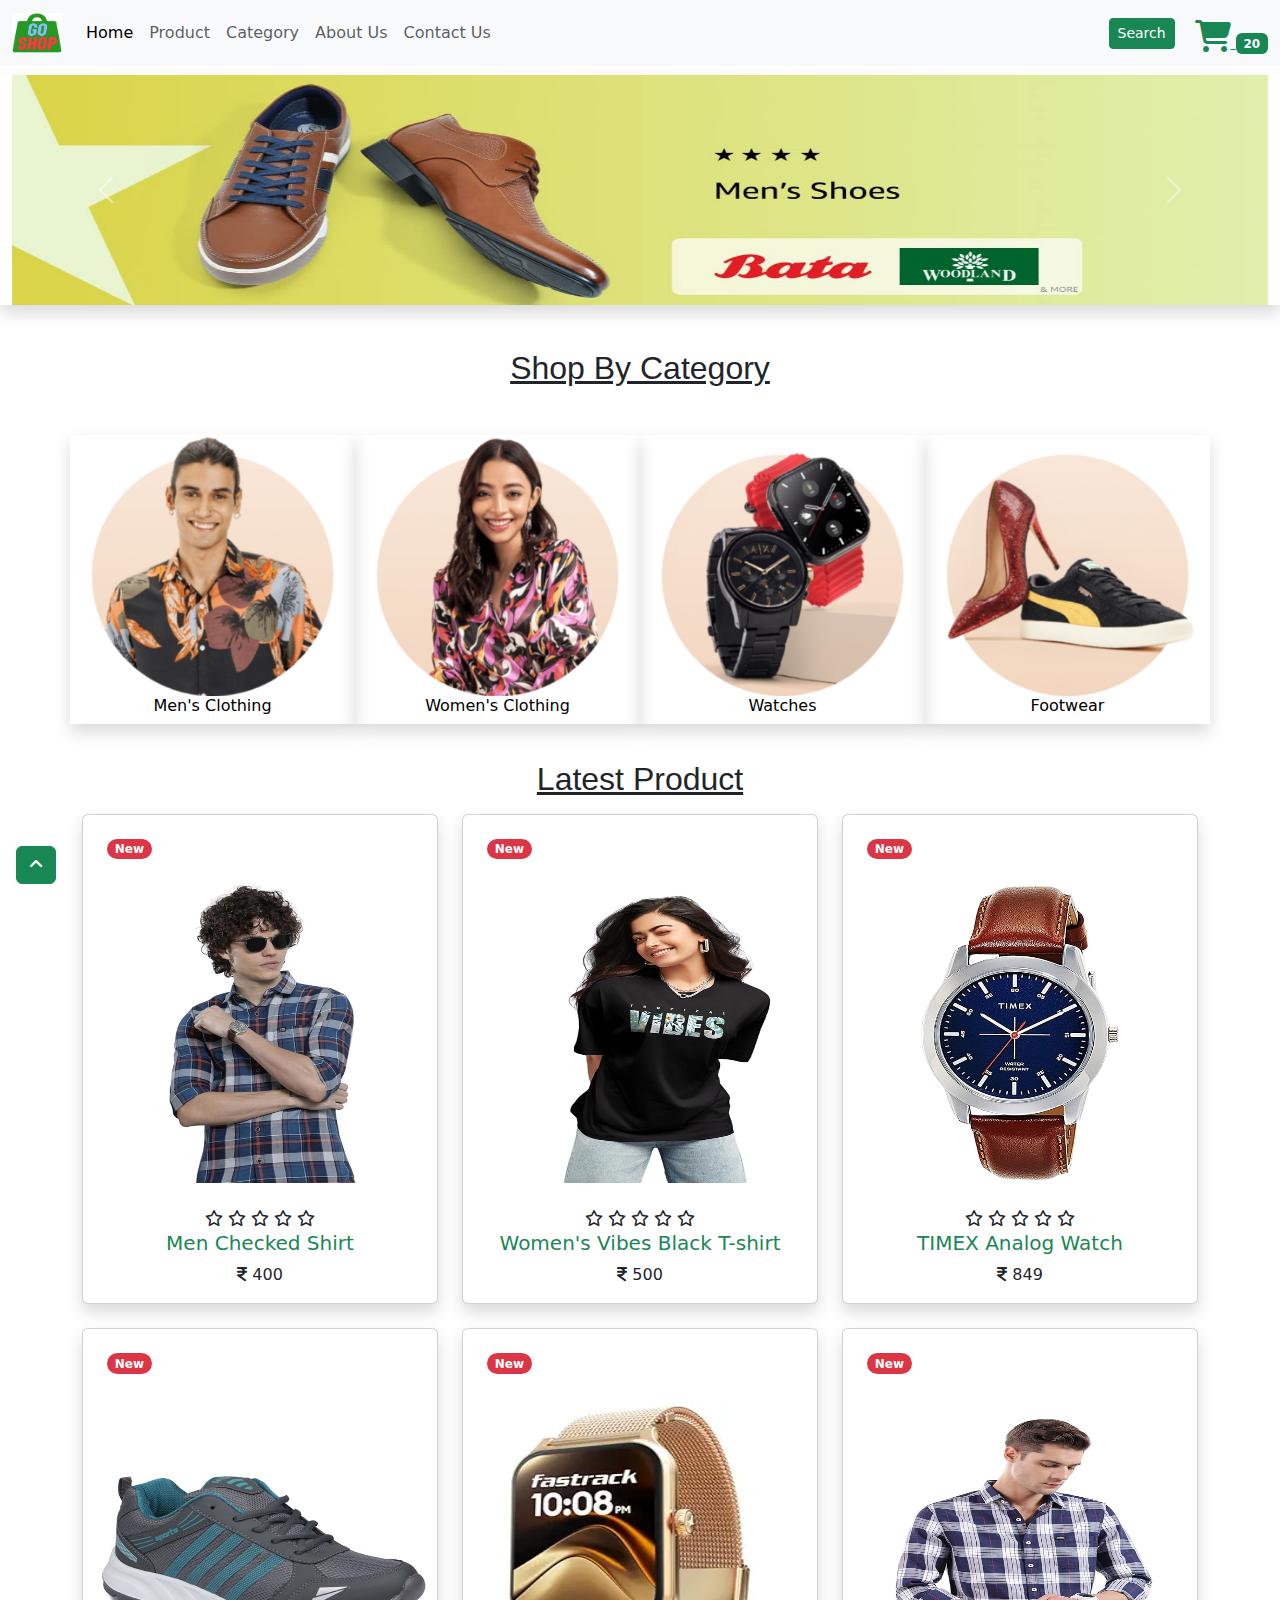
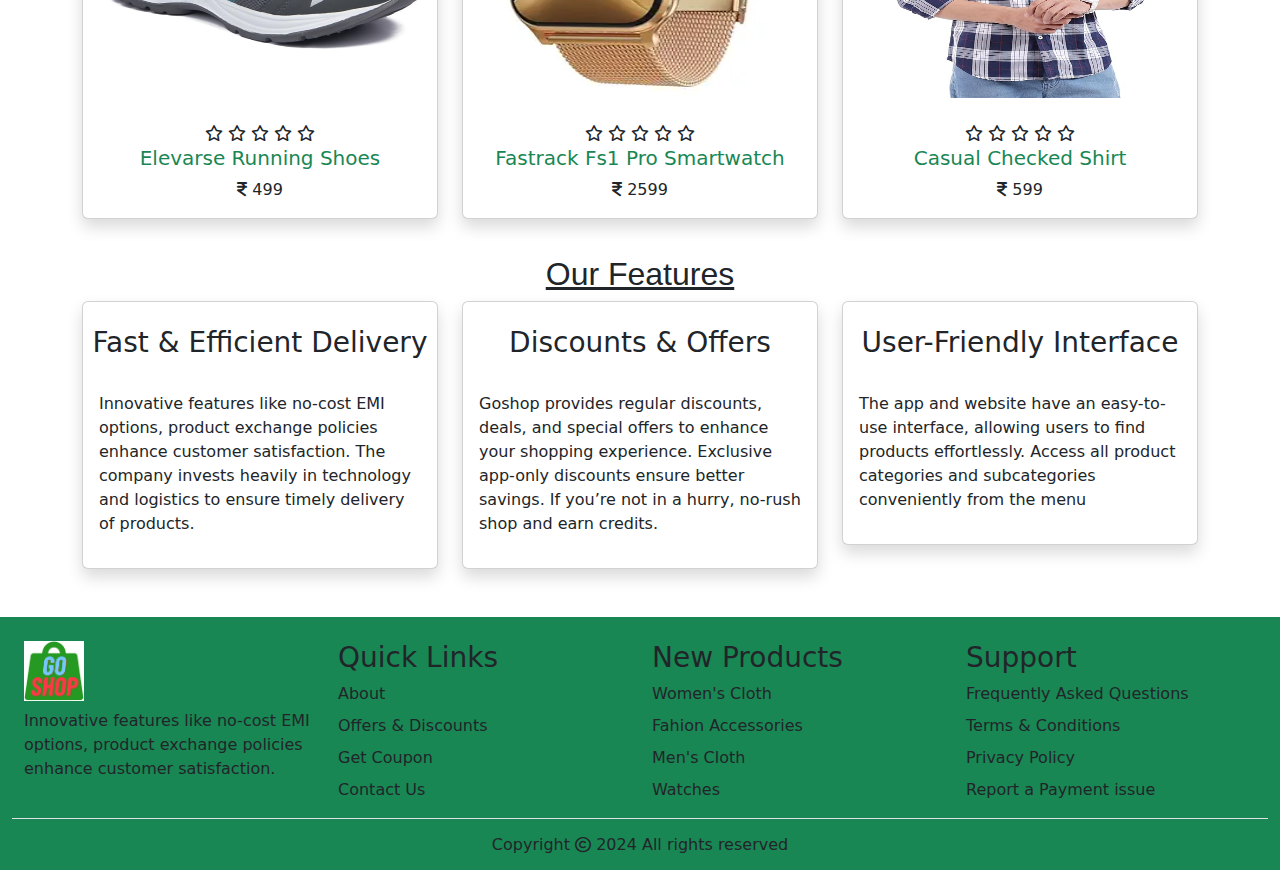
<file: index.html>
<!doctype html>
<html lang="en">

<head>
    <!-- Required meta tags -->
    <meta charset="utf-8">
    <meta name="viewport" content="width=device-width, initial-scale=1" , shrink-to-fit="no">

    <!-- font awsome cdn -->

    <link rel="stylesheet" href="https://cdnjs.cloudflare.com/ajax/libs/font-awesome/6.5.2/css/all.min.css">

    <!-- Bootstrap CSS -->
    <link href="https://cdn.jsdelivr.net/npm/bootstrap@5.3.3/dist/css/bootstrap.min.css" rel="stylesheet" integrity="sha384-QWTKZyjpPEjISv5WaRU9OFeRpok6YctnYmDr5pNlyT2bRjXh0JMhjY6hW+ALEwIH" crossorigin="anonymous">
    <link rel="stylesheet" href="style.css">
    <title>Go Shop</title>
</head>

<body>

    <!-- ------------ nav bar ------------------- -->

    <div class="fixed-top">
        <nav class="navbar navbar-expand-lg navbar-expand-lg navbar-light bg-light container-fluid" id="nav-con">
            <div class="container-fluid ">
                <a class="navbar-brand" href="./index.html"> <img src="image/logo.png" alt="GO Shope" height="40px" width="50px"></a>
                <button class="navbar-toggler bg-outline-success nav-link " type="button" data-bs-toggle="collapse" data-bs-target="#navbarSupportedContent" aria-controls="navbarSupportedContent" aria-expanded="false" aria-label="Toggle navigation">
                        <span class="navbar-toggler-icon"></span>
                    </button>
                <div class="collapse navbar-collapse" id="navbarSupportedContent">
                    <ul class="navbar-nav me-auto mb-2 mb-lg-0">
                        <li class="nav-item">
                            <a class="nav-link active" aria-current="page" href="#">Home</a>
                        </li>
                        <li class="nav-item">
                            <a class="nav-link" href="product.html">Product</a>
                        </li>
                        <li class="nav-item">
                            <a class="nav-link" href="category.html">Category</a>
                        </li>
                        <li class="nav-item">
                            <a class="nav-link" href="about-us.html">About Us</a>
                        </li>
                        <li class="nav-item">
                            <a class="nav-link" href="contact-us.html">Contact Us</a>
                        </li>
                    </ul>
                    <div class="search" id="search">
                        <a href="search.html" class="btn btn-sm btn-success">Search</a>
                    </div>

                    <div class="cart pt-2">
                        <a href="cart.html" id="color">
                            <i class="fa-solid fa-cart-shopping fa-2x"></i>

                            <span class="badge text-bg-success">20</span>
                        </a>

                    </div>

                </div>
            </div>
        </nav>
    </div>

    <!-- --------------- slider ---------------- -->

    <section class="header-carousel container-fluid shadow " id="header-below">

        <div id="carouselExample" class="carousel slide">
            <div class="carousel-inner">
                <div class="carousel-item active" style="height: 230px;">
                    <img src="image/slide1.jpg" class="d-block w-100 h-100 img-fluid " id="banner-img" alt="banner-1">
                </div>
                <div class="carousel-item" style="height: 230px;">
                    <img src="image/slide2.jpg" class="d-block w-100 h-100 img-fluid" alt="banner-2">
                </div>
                <div class="carousel-item" style="height: 230px;">
                    <img src="image/slide3.png" class="d-block w-100 h-100 img-fluid" alt="banner-3">
                </div>
                <div class="carousel-item" style="height: 230px;">
                    <img src="image/slide4.jpg" class="d-block w-100 h-100 img-fluid" alt="banner-4">
                </div>
                <div class="carousel-item" style="height: 230px;">
                    <img src="image/slide5.jpg" class="d-block w-100 h-100 img-fluid" alt="banner-5">
                </div>
            </div>
            <button class="carousel-control-prev" type="button" data-bs-target="#carouselExample" data-bs-slide="prev">
                <span class="carousel-control-prev-icon" aria-hidden="true"></span>
                <span class="visually-hidden">Previous</span>
            </button>
            <button class="carousel-control-next" type="button" data-bs-target="#carouselExample" data-bs-slide="next">
                <span class="carousel-control-next-icon" aria-hidden="true"></span>
                <span class="visually-hidden">Next</span>
            </button>
        </div>

    </section>

    <!-- -------------------- shop by category ------------------- -->

    <div class=" mt-4 container-fluid" id="shop-by-category">
        <div class="section-title text-center mb-5">
            <h2 id="title">Shop By Category</h2>
        </div>
        <div class="container text-center">
            <div class="row">
                <div class="col shadow ">
                    <a href="category.html" id="image-shop-category"> <img src="image/mens-clothing category.png" alt="mens-clothing" class="img-fluid">
                        <h6>Men's Clothing</h6>
                    </a>
                </div>
                <div class="col shadow">
                    <a href="category.html" id="image-shop-category"> <img src="image/womens-clothing category.png" alt="womens-clothing" class="img-fluid">
                        <h6>Women's Clothing</h6>
                    </a>
                </div>
                <div class="col shadow">
                    <a href="category.html" id="image-shop-category"> <img src="image/watches category.png" alt="watches" class="img-fluid">
                        <h6>Watches</h6>
                    </a>
                </div>
                <div class="col shadow">
                    <a href="category.html" id="image-shop-category"> <img src="image/footwear category.png" alt="footwear" class="img-fluid">
                        <h6>Footwear</h6>
                    </a>
                </div>
            </div>
        </div>
    </div>

    <!-- -------------- Latest products --------------------- -->

    <div class="container mt-2" id="latest-product">

        <div class="section-title text-center m-3">
            <h2 id="title">Latest Product</h2>
        </div>

        <div class="row row-cols-1 row-cols-sm-3 g-4">
            <div class="col">
                <div class="card shadow">
                    <div>
                        <span class="badge rounded-pill text-bg-danger m-4">New</span>

                    </div>
                    <div class="h-100">

                        <a href="product.html"> <img src="image/mens-1.jpg" class="card-img-top img-fluid" alt="mens" id="latestproduct"> </a>
                        <div class="card-body">
                            <div class="row mt-2">
                                <div class=" text-center">
                                    <i class="fa-regular fa-star"></i>
                                    <i class="fa-regular fa-star"></i>
                                    <i class="fa-regular fa-star"></i>
                                    <i class="fa-regular fa-star"></i>
                                    <i class="fa-regular fa-star"></i>
                                </div>
                            </div>
                            <a href="product.html" style="text-decoration: none;">
                                <h5 class="card-title text-success text-center">Men Checked Shirt</h5>
                            </a>
                            <p class="card-text text-center"><i class="fa-solid fa-indian-rupee-sign"></i> 400</p>
                        </div>
                    </div>
                </div>
            </div>

            <div class=" col">
                <div class="card shadow">
                    <div>
                        <span class="badge rounded-pill text-bg-danger m-4">New</span>

                    </div>
                    <div class="h-100">

                        <a href="product.html"> <img src="image/womens-2.jpg" class="card-img-top img-fluid" alt="womens" id="latestproduct"> </a>
                        <div class="card-body">
                            <div class="row mt-2">
                                <div class=" text-center">
                                    <i class="fa-regular fa-star"></i>
                                    <i class="fa-regular fa-star"></i>
                                    <i class="fa-regular fa-star"></i>
                                    <i class="fa-regular fa-star"></i>
                                    <i class="fa-regular fa-star"></i>
                                </div>
                            </div>
                            <a href="product.html" style="text-decoration: none;">
                                <h5 class="card-title text-success text-center">Women's Vibes Black T-shirt</h5>
                            </a>
                            <p class="card-text text-center "><i class="fa-solid fa-indian-rupee-sign"></i> 500</p>
                        </div>
                    </div>
                </div>
            </div>

            <div class="col">
                <div class="card shadow">
                    <div>
                        <span class="badge rounded-pill text-bg-danger m-4">New</span>

                    </div>
                    <div class="h-100">

                        <a href="product.html"> <img src="image/watch-1.jpg" class="card-img-top img-fluid" alt="watch" id="latestproduct"> </a>
                        <div class="card-body">
                            <div class="row mt-2">
                                <div class=" text-center">
                                    <i class="fa-regular fa-star"></i>
                                    <i class="fa-regular fa-star"></i>
                                    <i class="fa-regular fa-star"></i>
                                    <i class="fa-regular fa-star"></i>
                                    <i class="fa-regular fa-star"></i>
                                </div>
                            </div>
                            <a href="product.html" style="text-decoration: none;">
                                <h5 class="card-title text-success text-center">TIMEX Analog Watch</h5>
                            </a>
                            <p class="card-text text-center "><i class="fa-solid fa-indian-rupee-sign"></i> 849 </p>
                        </div>
                    </div>
                </div>
            </div>

            <div class="col">
                <div class="card shadow">
                    <div>
                        <span class="badge rounded-pill text-bg-danger m-4">New</span>

                    </div>
                    <div class="h-100">

                        <a href="product.html"> <img src="image/footwear-1.jpg" class="card-img-top img-fluid" alt="shoes" id="latestproduct"> </a>
                        <div class="card-body">
                            <div class="row mt-2">
                                <div class=" text-center">
                                    <i class="fa-regular fa-star"></i>
                                    <i class="fa-regular fa-star"></i>
                                    <i class="fa-regular fa-star"></i>
                                    <i class="fa-regular fa-star"></i>
                                    <i class="fa-regular fa-star"></i>
                                </div>
                            </div>
                            <a href="product.html" style="text-decoration: none;">
                                <h5 class="card-title text-success text-center">Elevarse Running Shoes</h5>
                            </a>
                            <p class="card-text text-center "><i class="fa-solid fa-indian-rupee-sign"></i> 499 </p>
                        </div>
                    </div>
                </div>
            </div>

            <div class="col">
                <div class="card shadow">
                    <div>
                        <span class="badge rounded-pill text-bg-danger m-4">New</span>

                    </div>
                    <div class="h-100">

                        <a href="product.html"> <img src="image/watch-2.webp" class="card-img-top img-fluid" alt="watch" id="latestproduct"> </a>
                        <div class="card-body">
                            <div class="row mt-2">
                                <div class=" text-center">
                                    <i class="fa-regular fa-star"></i>
                                    <i class="fa-regular fa-star"></i>
                                    <i class="fa-regular fa-star"></i>
                                    <i class="fa-regular fa-star"></i>
                                    <i class="fa-regular fa-star"></i>
                                </div>
                            </div>
                            <a href="product.html" style="text-decoration: none;">
                                <h5 class="card-title text-success text-center"> Fastrack Fs1 Pro Smartwatch</h5>
                            </a>
                            <p class="card-text text-center "><i class="fa-solid fa-indian-rupee-sign"></i> 2599 </p>
                        </div>
                    </div>
                </div>
            </div>


            <div class="col">
                <div class="card shadow">
                    <div>
                        <span class="badge rounded-pill text-bg-danger m-4">New</span>

                    </div>
                    <div class="h-100">

                        <a href="product.html"> <img src="image/mens-2.jpg" class="card-img-top img-fluid" alt="mens" id="latestproduct"> </a>
                        <div class="card-body">
                            <div class="row mt-2">
                                <div class=" text-center">
                                    <i class="fa-regular fa-star"></i>
                                    <i class="fa-regular fa-star"></i>
                                    <i class="fa-regular fa-star"></i>
                                    <i class="fa-regular fa-star"></i>
                                    <i class="fa-regular fa-star"></i>
                                </div>
                            </div>
                            <a href="product.html" style="text-decoration: none;">
                                <h5 class="card-title text-success text-center"> Casual Checked Shirt</h5>
                            </a>
                            <p class="card-text text-center "><i class="fa-solid fa-indian-rupee-sign"></i> 599 </p>
                        </div>
                    </div>
                </div>
            </div>

        </div>
    </div>

    <!-- ------------------- Features ----------------- -->

    <div class="container">

        <div class="section-title text-center mt-3">
            <h2 id="title">Our Features</h2>
        </div>

        <div class="row row-cols-1 row-cols-sm-3 g-4">
            <div class="col">
                <div class="card shadow" id="border">
                    <div class="card-title">
                        <h3 class="text-center pt-4">Fast & Efficient Delivery</h3>
                    </div>

                    <p class="p-3">Innovative features like no-cost EMI options, product exchange policies enhance customer satisfaction. The company invests heavily in technology and logistics to ensure timely delivery of products.

                    </p>
                </div>
            </div>



            <div class="col">
                <div class="card shadow" id="border">
                    <div class="card-title">
                        <h3 class="text-center pt-4">Discounts & Offers
                        </h3>
                    </div>

                    <p class="p-3"> Goshop provides regular discounts, deals, and special offers to enhance your shopping experience. Exclusive app-only discounts ensure better savings. If you’re not in a hurry, no-rush shop and earn credits.
                    </p>
                </div>
            </div>

            <div class="col">
                <div class="card shadow" id="border">
                    <div class="card-title">
                        <h3 class="text-center pt-4"> User-Friendly Interface
                        </h3>
                    </div>

                    <p class="p-3"> The app and website have an easy-to-use interface, allowing users to find products effortlessly. Access all product categories and subcategories conveniently from the menu
                    </p>
                </div>
            </div>
        </div>

    </div>

    <!-- ------------------ footer --------------------------- -->

    <section class="container-fluid bg-success mt-5">
        <div class="container-fluid">
            <div class="row row-cols-4">
                <div class="col text-left">
                    <a href="#"> <img src="image/logo.png" alt="logo" height="60px" class="mt-4 ml-3"> </a>
                    <div>
                        <p class="mt-2">Innovative features like no-cost EMI options, product exchange policies enhance customer satisfaction. </p>
                    </div>
                </div>
                <div class="col">
                    <h3 class="mt-4" id="quick">Quick Links</h3>
                    <ul class="list-unstyled">
                        <li class="mb-2"><a class="page-link" href="about-us.html">About</a></li>
                        <li class="mb-2"><a class="page-link" href="#latest-product">Offers & Discounts</a></li>
                        <li class="mb-2"><a class="page-link" href="#">Get Coupon</a></li>
                        <li class="mb-2"><a class="page-link" href="contact-us.html">Contact Us</a></li>
                    </ul>

                </div>
                <div class="col">
                    <h3 class="mt-4" id="quick">New Products</h3>
                    <ul class="list-unstyled">
                        <li class="mb-2"><a class="page-link" href="#shop-by-category">Women's Cloth</a></li>
                        <li class="mb-2"><a class="page-link" href="#shop-by-category">Fahion Accessories</a></li>
                        <li class="mb-2"><a class="page-link" href="#shop-by-category">Men's Cloth</a></li>
                        <li class="mb-2"><a class="page-link" href="#shop-by-category">Watches</a></li>
                    </ul>
                </div>
                <div class="col">
                    <h3 class="mt-4" id="quick">Support</h3>
                    <ul class="list-unstyled">
                        <li class="mb-2"><a class="page-link" href="contact-us.html">Frequently Asked Questions</a></li>
                        <li class="mb-2"><a class="page-link" href="about-us.html">Terms & Conditions</a></li>
                        <li class="mb-2"><a class="page-link" href="about-us.html">Privacy Policy</a></li>
                        <li class="mb-2"><a class="page-link" href="contact-us.html">Report a Payment issue</a></li>
                    </ul>
                </div>
            </div>
        </div>

        <div class="border-top pb-2">
            <h6 class="mt-3 text-center">Copyright <i class="fa-regular fa-copyright"></i> 2024 All rights reserved </h6>

        </div>
    </section>

    <div class="fixed-bottom p-3">
        <a href="#" id="button-top" class="btn bnt-lg btn-success" role="button"> <i class="fa-solid fa-angle-up"></i> </a>
    </div>






    <!-- Option 1: Bootstrap Bundle with Popper -->
    <script src="https://cdnjs.cloudflare.com/ajax/libs/jquery/3.7.1/jquery.slim.min.js">
    </script>
    <script src="https://cdn.jsdelivr.net/npm/@popperjs/core@2.9.2/dist/umd/popper.min.js" integrity="sha384-IQsoLXl5PILFhosVNubq5LC7Qb9DXgDA9i+tQ8Zj3iwWAwPtgFTxbJ8NT4GN1R8p" crossorigin="anonymous"></script>

    <script src="https://cdn.jsdelivr.net/npm/bootstrap@5.3.3/dist/js/bootstrap.bundle.min.js" integrity="sha384-YvpcrYf0tY3lHB60NNkmXc5s9fDVZLESaAA55NDzOxhy9GkcIdslK1eN7N6jIeHz" crossorigin="anonymous"></script>

</body>

</html>
</file>
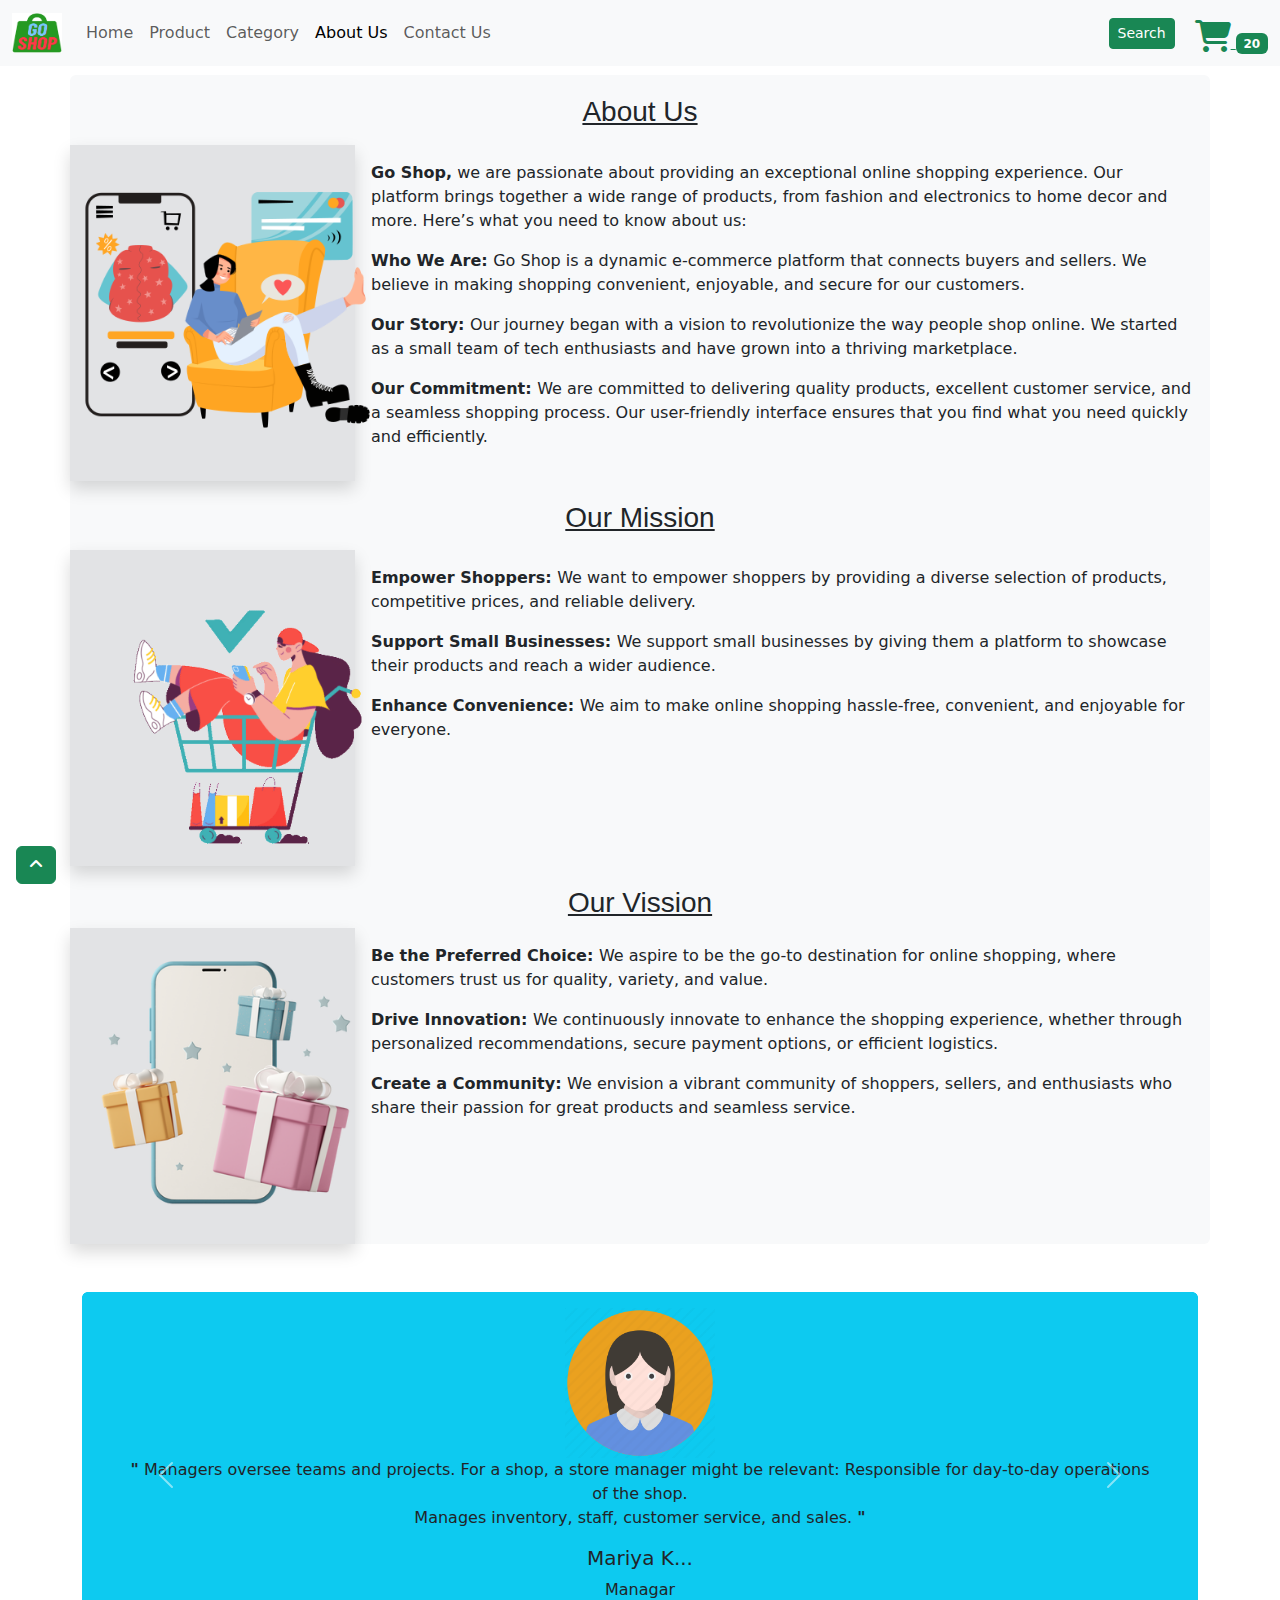
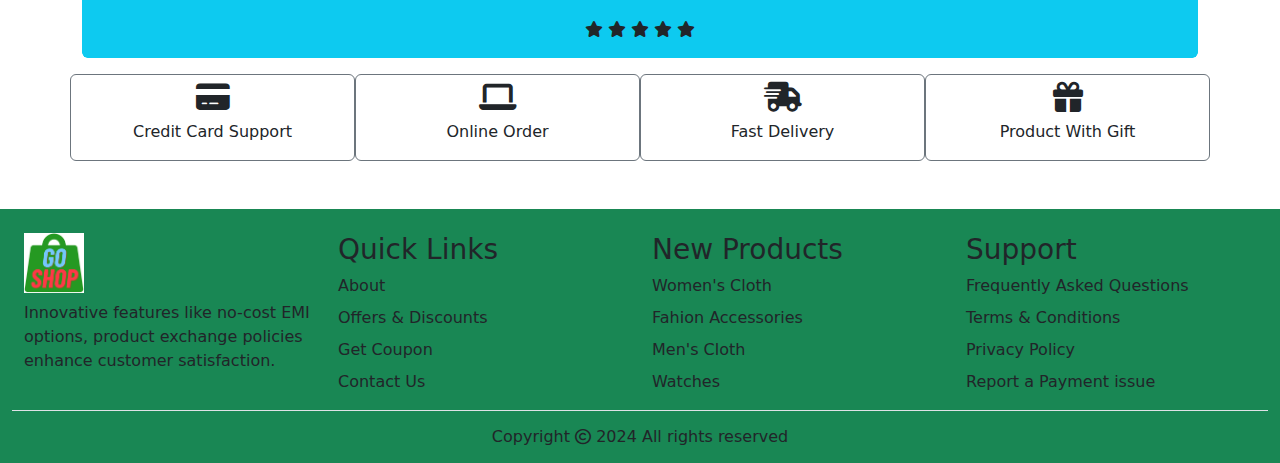
<file: about-us.html>
<!doctype html>
<html lang="en">

<head>
    <!-- Required meta tags -->
    <meta charset="utf-8">
    <meta name="viewport" content="width=device-width, initial-scale=1" , shrink-to-fit="no">

    <!-- font awsome cdn -->

    <link rel="stylesheet" href="https://cdnjs.cloudflare.com/ajax/libs/font-awesome/6.5.2/css/all.min.css">

    <!-- Bootstrap CSS -->
    <link href="https://cdn.jsdelivr.net/npm/bootstrap@5.3.3/dist/css/bootstrap.min.css" rel="stylesheet" integrity="sha384-QWTKZyjpPEjISv5WaRU9OFeRpok6YctnYmDr5pNlyT2bRjXh0JMhjY6hW+ALEwIH" crossorigin="anonymous">
    <link rel="stylesheet" href="style.css">
    <title>About Us</title>
</head>

<body>

    <!-- ------------ nav bar ------------------- -->

    <div class="fixed-top">
        <nav class="navbar navbar-expand-lg navbar-expand-lg navbar-light bg-light container-fluid" id="nav-con">
            <div class="container-fluid ">
                <a class="navbar-brand" href="./index.html"> <img src="image/logo.png" alt="GO Shope" height="40px" width="50px"></a>
                <button class="navbar-toggler bg-outline-success nav-link " type="button" data-bs-toggle="collapse" data-bs-target="#navbarSupportedContent" aria-controls="navbarSupportedContent" aria-expanded="false" aria-label="Toggle navigation">
                        <span class="navbar-toggler-icon"></span>
                    </button>
                <div class="collapse navbar-collapse" id="navbarSupportedContent">
                    <ul class="navbar-nav me-auto mb-2 mb-lg-0">
                        <li class="nav-item">
                            <a class="nav-link" aria-current="page" href="index.html">Home</a>
                        </li>
                        <li class="nav-item">
                            <a class="nav-link" href="product.html">Product</a>
                        </li>
                        <li class="nav-item">
                            <a class="nav-link" href="category.html">Category</a>
                        </li>
                        <li class="nav-item">
                            <a class="nav-link active" href="about-us.html">About Us</a>
                        </li>
                        <li class="nav-item">
                            <a class="nav-link" href="contact-us.html">Contact Us</a>
                        </li>
                    </ul>
                    <div class="search" id="search">
                        <a href="search.html" class="btn btn-sm btn-success">Search</a>
                    </div>

                    <div class="cart pt-2">
                        <a href="cart.html" id="color">
                            <i class="fa-solid fa-cart-shopping fa-2x"></i>

                            <span class="badge text-bg-success">20</span>
                        </a>

                    </div>

                </div>
            </div>
        </nav>
    </div>


    <!-- ------------------------ about us page ----------------- -->

    <section>
        <div class="container bg-light rounded" id="header-below">

            <h3 class="text-center pb-2" id="title">About Us</h3>

            <!-- ------------------ about us ----------------- -->

            <div class="row">

                <div class="col-md-5 col-lg-3 col-xl-3 text-center p-2 shadow bg-secondary-subtle ">
                    <img src="image/about-us-main-img.png" alt="about us" height="300px" width="300px">

                </div>


                <div class="col-md-7 col-lg-9 col-xl-9 p-3 ">
                    <p>
                        <b>Go Shop,</b> we are passionate about providing an exceptional online shopping experience. Our platform brings together a wide range of products, from fashion and electronics to home decor and more. Here’s what you need to know
                        about us:
                    </p>

                    <p>
                        <b> Who We Are: </b> Go Shop is a dynamic e-commerce platform that connects buyers and sellers. We believe in making shopping convenient, enjoyable, and secure for our customers.
                    </p>

                    <p>
                        <b> Our Story: </b> Our journey began with a vision to revolutionize the way people shop online. We started as a small team of tech enthusiasts and have grown into a thriving marketplace.

                    </p>

                    <p>
                        <b> Our Commitment: </b> We are committed to delivering quality products, excellent customer service, and a seamless shopping process. Our user-friendly interface ensures that you find what you need quickly and efficiently.
                    </p>
                </div>

            </div>

            <!-- ----------------- our mission ------------------ -->

            <div class="row">
                <h3 class="text-center pb-2" id="title">Our Mission</h3>

                <div class="col-md-5 col-lg-3 col-xl-3 text-center p-2 shadow bg-secondary-subtle">
                    <img src="image/about-us-image.gif" alt="our mission" height="300px" width="300px">

                </div>

                <div class="col-md-7 col-lg-9 col-xl-9  p-3">
                    <p>
                        <b> Empower Shoppers: </b> We want to empower shoppers by providing a diverse selection of products, competitive prices, and reliable delivery.
                    </p>

                    <p>
                        <b>  Support Small Businesses: </b> We support small businesses by giving them a platform to showcase their products and reach a wider audience.
                    </p>

                    <p>
                        <b> Enhance Convenience: </b> We aim to make online shopping hassle-free, convenient, and enjoyable for everyone.
                    </p>


                </div>



            </div>


            <!-- --------------- our vission --------------- -->

            <div class="row">

                <h3 class="text-center" id="title">Our Vission</h3>


                <div class="col-md-5 col-lg-3 col-xl-3 text-center p-2 shadow bg-secondary-subtle">
                    <img src="image/our-vission-image.png" alt="our vission" height="300px" width="300px">

                </div>


                <div class="col-md-7 col-lg-9 col-xl-9 p-3">
                    <p>
                        <b>  Be the Preferred Choice: </b> We aspire to be the go-to destination for online shopping, where customers trust us for quality, variety, and value.
                    </p>

                    <p>
                        <b> Drive Innovation: </b> We continuously innovate to enhance the shopping experience, whether through personalized recommendations, secure payment options, or efficient logistics.

                    </p>

                    <p>
                        <b> Create a Community: </b> We envision a vibrant community of shoppers, sellers, and enthusiasts who share their passion for great products and seamless service.
                    </p>


                </div>

            </div>

        </div>
    </section>


    <!-- -------------------------- slider of persion ------------------ -->

    <section>
        <div class="container mt-5">
            <div id="carouselExample" class="carousel slide">
                <div class="carousel-inner rounded">


                    <div class="carousel-item active bg-info rounded  text-center py-3">
                        <img src="image/persion-1.png" alt="CEO" height="150px" width="150px">

                        <p class="px-5"><b>"</b> The CEO is the highest-ranking executive in a company. Ensuring the company’s success and profitability. <br> Interacting with investors, board members, and other key stakeholders. <b>"</b></p>

                        <h5>Rajat K.....</h5>

                        <p>Founder At Go Shop</p>

                        <div class=" text-center">
                            <i class="fa-solid fa-star"></i>
                            <i class="fa-solid fa-star"></i>
                            <i class="fa-solid fa-star"></i>
                            <i class="fa-solid fa-star"></i>
                            <i class="fa-solid fa-star"></i>
                        </div>

                    </div>



                    <div class="carousel-item active bg-info rounded text-center py-3">
                        <img src="image/persion-2.png" alt="Developer" height="150px" width="150px">

                        <p class="px-5"><b>"</b> Developers are responsible for creating software applications. Responsibilities include writing server-side code, <br> handling databases, and ensuring smooth functionality. <b>"</b></p>

                        <h5> Sam J...</h5>

                        <p>Developer</p>

                        <div class=" text-center">
                            <i class="fa-solid fa-star"></i>
                            <i class="fa-solid fa-star"></i>
                            <i class="fa-solid fa-star"></i>
                            <i class="fa-solid fa-star"></i>
                            <i class="fa-solid fa-star"></i>
                        </div>

                    </div>



                    <div class="carousel-item active bg-info rounded  text-center py-3">
                        <img src="image/persion-3.webp" alt="Backend-Developer" height="150px" width="150px">

                        <p class="px-5"><b>"</b> A back-end developer focuses on the server-side functionality of websites and applications. Creating and maintaining databases that store data. <br> Writing, testing, and optimizing code that runs on servers. <b>"</b></p>

                        <h5> July S...</h5>

                        <p>Back-end Developer</p>

                        <div class=" text-center">
                            <i class="fa-solid fa-star"></i>
                            <i class="fa-solid fa-star"></i>
                            <i class="fa-solid fa-star"></i>
                            <i class="fa-solid fa-star"></i>
                            <i class="fa-solid fa-star"></i>
                        </div>

                    </div>

                    <div class="carousel-item active bg-info rounded text-center py-3">
                        <img src="image/persion-4.webp" alt="Manager" height="150px" width="150px">

                        <p class="px-5"><b>"</b> Managers oversee teams and projects. For a shop, a store manager might be relevant: Responsible for day-to-day operations of the shop.
                            <br> Manages inventory, staff, customer service, and sales. <b>"</b></p>

                        <h5> Mariya K...</h5>

                        <p>Managar</p>

                        <div class=" text-center">
                            <i class="fa-solid fa-star"></i>
                            <i class="fa-solid fa-star"></i>
                            <i class="fa-solid fa-star"></i>
                            <i class="fa-solid fa-star"></i>
                            <i class="fa-solid fa-star"></i>
                        </div>

                    </div>


                </div>
                <button class="carousel-control-prev" type="button" data-bs-target="#carouselExample" data-bs-slide="prev">
                  <span class="carousel-control-prev-icon" aria-hidden="true"></span>
                  <span class="visually-hidden">Previous</span>
                </button>
                <button class="carousel-control-next" type="button" data-bs-target="#carouselExample" data-bs-slide="next">
                  <span class="carousel-control-next-icon" aria-hidden="true"></span>
                  <span class="visually-hidden">Next</span>
                </button>
            </div>

        </div>
    </section>


    <!-- ----------------------- availability section ----------------  -->

    <section>
        <div class="container mt-3">

            <div class="row">

                <div class="col-md-3 border border-secondary rounded text-center" id="icon-box">
                    <span id="icon-size"><i class="fa-solid fa-credit-card"></i></span>
                    <p class="page-link">Credit Card Support</p>
                </div>

                <div class="col-md-3 border border-secondary rounded text-center" id="icon-box">
                    <span id="icon-size"><i class="fa-solid fa-laptop"></i></span>
                    <p class="page-link">Online Order</p>
                </div>

                <div class="col-md-3 border border-secondary rounded text-center" id="icon-box">
                    <span id="icon-size"><i class="fa-solid fa-truck-fast"></i></span>
                    <p class="page-link">Fast Delivery</p>
                </div>

                <div class="col-md-3 border border-secondary rounded text-center" id="icon-box">
                    <span id="icon-size"><i class="fa-solid fa-gift"></i></span>
                    <p class="page-link">Product With Gift</p>
                </div>






            </div>





        </div>
    </section>


    <!-- ------------------ footer ---------------- -->

    <section class="container-fluid bg-success mt-5">
        <div class="container-fluid">
            <div class="row row-cols-4">
                <div class="col text-left">
                    <a href="#"> <img src="image/logo.png" alt="logo" height="60px" class="mt-4 ml-3"> </a>
                    <div>
                        <p class="mt-2">Innovative features like no-cost EMI options, product exchange policies enhance customer satisfaction. </p>
                    </div>
                </div>
                <div class="col">
                    <h3 class="mt-4" id="quick">Quick Links</h3>
                    <ul class="list-unstyled">
                        <li class="mb-2"><a class="page-link" href="about-us.html">About</a></li>
                        <li class="mb-2"><a class="page-link" href="index.html">Offers & Discounts</a></li>
                        <li class="mb-2"><a class="page-link" href="#">Get Coupon</a></li>
                        <li class="mb-2"><a class="page-link" href="contact-us.html">Contact Us</a></li>
                    </ul>

                </div>
                <div class="col">
                    <h3 class="mt-4" id="quick">New Products</h3>
                    <ul class="list-unstyled">
                        <li class="mb-2"><a class="page-link" href="category.html">Women's Cloth</a></li>
                        <li class="mb-2"><a class="page-link" href="category.html">Fahion Accessories</a></li>
                        <li class="mb-2"><a class="page-link" href="category.html">Men's Cloth</a></li>
                        <li class="mb-2"><a class="page-link" href="category.html">Watches</a></li>
                    </ul>
                </div>
                <div class="col">
                    <h3 class="mt-4" id="quick">Support</h3>
                    <ul class="list-unstyled">
                        <li class="mb-2"><a class="page-link" href="contact-us.html">Frequently Asked Questions</a></li>
                        <li class="mb-2"><a class="page-link" href="about-us.html">Terms & Conditions</a></li>
                        <li class="mb-2"><a class="page-link" href="about-us.html">Privacy Policy</a></li>
                        <li class="mb-2"><a class="page-link" href="contact-us.html">Report a Payment issue</a></li>
                    </ul>
                </div>
            </div>
        </div>

        <div class="border-top pb-2">
            <h6 class="mt-3 text-center">Copyright <i class="fa-regular fa-copyright"></i> 2024 All rights reserved </h6>

        </div>
    </section>

    <div class="fixed-bottom p-3">
        <a href="#" id="button-top" class="btn bnt-lg btn-success" role="button"> <i class="fa-solid fa-angle-up"></i> </a>
    </div>


    <!-- Option 1: Bootstrap Bundle with Popper -->
    <script src="https://cdnjs.cloudflare.com/ajax/libs/jquery/3.7.1/jquery.slim.min.js">
    </script>
    <script src="https://cdn.jsdelivr.net/npm/@popperjs/core@2.9.2/dist/umd/popper.min.js" integrity="sha384-IQsoLXl5PILFhosVNubq5LC7Qb9DXgDA9i+tQ8Zj3iwWAwPtgFTxbJ8NT4GN1R8p" crossorigin="anonymous"></script>

    <script src="https://cdn.jsdelivr.net/npm/bootstrap@5.3.3/dist/js/bootstrap.bundle.min.js" integrity="sha384-YvpcrYf0tY3lHB60NNkmXc5s9fDVZLESaAA55NDzOxhy9GkcIdslK1eN7N6jIeHz" crossorigin="anonymous"></script>




</body>

</html>
</file>
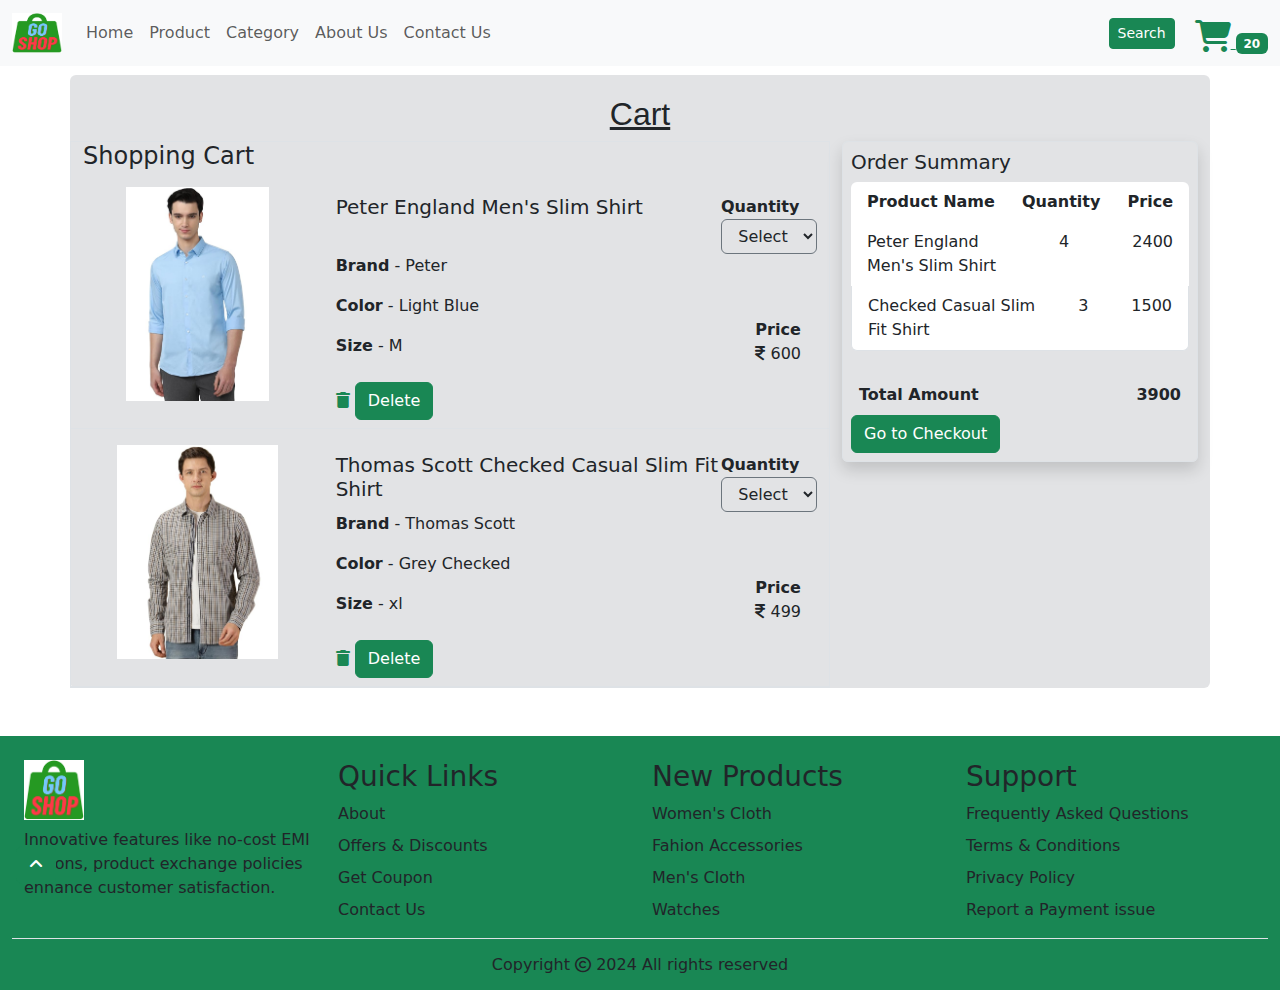
<file: cart.html>
<!doctype html>
<html lang="en">

<head>
    <!-- Required meta tags -->
    <meta charset="utf-8">
    <meta name="viewport" content="width=device-width, initial-scale=1" , shrink-to-fit="no">

    <!-- font awsome cdn -->

    <link rel="stylesheet" href="https://cdnjs.cloudflare.com/ajax/libs/font-awesome/6.5.2/css/all.min.css">

    <!-- Bootstrap CSS -->
    <link href="https://cdn.jsdelivr.net/npm/bootstrap@5.3.3/dist/css/bootstrap.min.css" rel="stylesheet" integrity="sha384-QWTKZyjpPEjISv5WaRU9OFeRpok6YctnYmDr5pNlyT2bRjXh0JMhjY6hW+ALEwIH" crossorigin="anonymous">
    <link rel="stylesheet" href="style.css">
    <title>Cart</title>
</head>

<body>

    <!-- ------------ nav bar ------------------- -->

    <div class="fixed-top">
        <nav class="navbar navbar-expand-lg navbar-expand-lg navbar-light bg-light container-fluid" id="nav-con">
            <div class="container-fluid ">
                <a class="navbar-brand" href="./index.html"> <img src="image/logo.png" alt="GO Shope" height="40px" width="50px"></a>
                <button class="navbar-toggler bg-outline-success nav-link " type="button" data-bs-toggle="collapse" data-bs-target="#navbarSupportedContent" aria-controls="navbarSupportedContent" aria-expanded="false" aria-label="Toggle navigation">
                        <span class="navbar-toggler-icon"></span>
                    </button>
                <div class="collapse navbar-collapse" id="navbarSupportedContent">
                    <ul class="navbar-nav me-auto mb-2 mb-lg-0">
                        <li class="nav-item">
                            <a class="nav-link" aria-current="page" href="index.html">Home</a>
                        </li>
                        <li class="nav-item">
                            <a class="nav-link" href="product.html">Product</a>
                        </li>
                        <li class="nav-item">
                            <a class="nav-link" href="category.html">Category</a>
                        </li>
                        <li class="nav-item">
                            <a class="nav-link" href="about-us.html">About Us</a>
                        </li>
                        <li class="nav-item">
                            <a class="nav-link" href="contact-us.html">Contact Us</a>
                        </li>
                    </ul>
                    <div class="search" id="search">
                        <a href="search.html" class="btn btn-sm btn-success">Search</a>
                    </div>

                    <div class="cart pt-2">
                        <a href="cart.html" id="color">
                            <i class="fa-solid fa-cart-shopping fa-2x"></i>

                            <span class="badge text-bg-success">20</span>
                        </a>

                    </div>

                </div>
            </div>
        </nav>
    </div>

    <!-- --------------------------- cart --------------------------- -->
    <section id="header-below">
        <div class="container bg-secondary-subtle rounded ">
            <div class="text-center">
                <h2 id="title"> Cart </h2>
            </div>
            <div class="row">

                <!-- ------------------- products ---------------------- -->

                <div class="col-md-8 border border-right-primary ">

                    <h4 style="font-weight: 400;">Shopping Cart </h4>

                    <!-- ------------------------- product 1 ------------------- -->

                    <div class="row border-bottom pb-2">

                        <div class="col-md-4 text-center">
                            <div>
                                <img src="image/men shirt-1a.jpg" class="p-2" alt="men's shirt" height="230px">
                            </div>
                        </div>

                        <div class="col-md-8 ">
                            <div class="row">
                                <div class="col-md-12 border-right">

                                    <div class="pt-3  d-flex justify justify-content-between">

                                        <h5 id="font-size">Peter England Men's Slim Shirt</h5>

                                        <div>
                                            <b>Quantity</b>
                                            <br>

                                            <select name="quantity" class="btn border border-secondary ">
                                        <option value="select">Select</option>
                                        <option value="1">1</option>
                                        <option value="2">2</option>
                                        <option value="3">3</option>
                                        <option value="4">4</option>
                                        <option value="5">5</option>
                                        <option value="6">6</option>
                                       </select>

                                        </div>

                                    </div>
                                    <div class="d-flex justify justify-content-between">
                                        <div>
                                            <p><b>Brand</b> - Peter </p>
                                            <p><b>Color</b> - Light Blue </p>
                                            <p><b>Size</b> - M </p>
                                        </div>
                                        <br>
                                        <div class="mt-5 p-3">

                                            <b>Price</b>
                                            <br>
                                            <i class="fa-solid fa-indian-rupee-sign"></i> 600
                                        </div>
                                    </div>
                                    <div>
                                        <i class="fa-solid fa-trash text-success"></i> <button class="btn btn-success">
                                    Delete</button>

                                    </div>
                                </div>




                            </div>

                        </div>

                    </div>


                    <!-- ------------------------- product 2 ------------------- -->
                    <div class="row mt-2 border-bottom">

                        <div class="col-md-4 text-center">
                            <div>
                                <img src="image/men-checked shirt.jpg" class="p-2" alt="men's shirt" height="230px">
                            </div>
                        </div>

                        <div class="col-md-8 ">
                            <div class="row">
                                <div class="col-md-12 pb-2 border-right">

                                    <div class="pt-3  d-flex justify justify-content-between">

                                        <h5 id="font-size">Thomas Scott Checked Casual Slim Fit Shirt</h5>

                                        <div>
                                            <b>Quantity</b>
                                            <br>

                                            <select name="quantity" class="btn border border-secondary ">
                                        <option value="select">Select</option>
                                        <option value="1">1</option>
                                        <option value="2">2</option>
                                        <option value="3">3</option>
                                        <option value="4">4</option>
                                        <option value="5">5</option>
                                        <option value="6">6</option>
                                       </select>

                                        </div>

                                    </div>
                                    <div class="d-flex justify justify-content-between">
                                        <div>
                                            <p><b>Brand</b> - Thomas Scott </p>
                                            <p><b>Color</b> - Grey Checked </p>
                                            <p><b>Size</b> - xl </p>
                                        </div>
                                        <br>
                                        <div class="mt-5 p-3">

                                            <b>Price</b>
                                            <br>
                                            <i class="fa-solid fa-indian-rupee-sign"></i> 499
                                        </div>
                                    </div>
                                    <div>
                                        <i class="fa-solid fa-trash text-success"></i> <button class="btn btn-success">
                                    Delete</button>

                                    </div>
                                </div>




                            </div>

                        </div>

                    </div>
                </div>

                <!-- -------------------------- ********** ------------------------- -->
                <div class="col-md-4">

                    <div class=" p-2 border shadow rounded">
                        <h5 id="font-size">Order Summary</h5>
                        <div>
                            <ul class="list-group">
                                <li class="border-0 list-group-item d-flex justify-content-between">
                                    <span> <b> Product Name </b></span>
                                    <span><b> Quantity </b> </span>
                                    <span> <b> Price </b> </span>
                                </li>

                                <li class="border-0 list-group-item d-flex justify-content-between">
                                    <span>Peter England <br> Men's Slim Shirt</span>
                                    <span>4</span>
                                    <span>2400</span>
                                </li>

                                <li class="list-group-item d-flex justify-content-between">
                                    <span> Checked Casual Slim <br> Fit Shirt</span>
                                    <span>3</span>
                                    <span>1500</span>
                                </li>

                            </ul>
                        </div>
                        <br>
                        <div class="d-flex justify-content-between p-2">
                            <b>Total Amount</b>
                            <b>3900</b>
                        </div>
                        <div>
                            <a href="checkout-page.html" class="btn btn-success">Go to Checkout</a>
                        </div>

                    </div>
                </div>


            </div>
        </div>
    </section>

    <!-- ------------------ footer ---------------- -->

    <section class="container-fluid bg-success mt-5">
        <div class="container-fluid">
            <div class="row row-cols-4">
                <div class="col text-left">
                    <a href="#"> <img src="image/logo.png" alt="logo" height="60px" class="mt-4 ml-3"> </a>
                    <div>
                        <p class="mt-2">Innovative features like no-cost EMI options, product exchange policies enhance customer satisfaction. </p>
                    </div>
                </div>
                <div class="col">
                    <h3 class="mt-4" id="quick">Quick Links</h3>
                    <ul class="list-unstyled">
                        <li class="mb-2"><a class="page-link" href="about-us.html">About</a></li>
                        <li class="mb-2"><a class="page-link" href="index.html">Offers & Discounts</a></li>
                        <li class="mb-2"><a class="page-link" href="#">Get Coupon</a></li>
                        <li class="mb-2"><a class="page-link" href="contact-us.html">Contact Us</a></li>
                    </ul>

                </div>
                <div class="col">
                    <h3 class="mt-4" id="quick">New Products</h3>
                    <ul class="list-unstyled">
                        <li class="mb-2"><a class="page-link" href="category.html">Women's Cloth</a></li>
                        <li class="mb-2"><a class="page-link" href="category.html">Fahion Accessories</a></li>
                        <li class="mb-2"><a class="page-link" href="category.html">Men's Cloth</a></li>
                        <li class="mb-2"><a class="page-link" href="category.html">Watches</a></li>
                    </ul>
                </div>
                <div class="col">
                    <h3 class="mt-4" id="quick">Support</h3>
                    <ul class="list-unstyled">
                        <li class="mb-2"><a class="page-link" href="contact-us.html">Frequently Asked Questions</a></li>
                        <li class="mb-2"><a class="page-link" href="about-us.html">Terms & Conditions</a></li>
                        <li class="mb-2"><a class="page-link" href="about-us.html">Privacy Policy</a></li>
                        <li class="mb-2"><a class="page-link" href="contact-us.html">Report a Payment issue</a></li>
                    </ul>
                </div>
            </div>
        </div>

        <div class="border-top pb-2">
            <h6 class="mt-3 text-center">Copyright <i class="fa-regular fa-copyright"></i> 2024 All rights reserved </h6>

        </div>
    </section>

    <div class="fixed-bottom p-3">
        <a href="#" id="button-top" class="btn bnt-lg btn-success" role="button"> <i class="fa-solid fa-angle-up"></i> </a>
    </div>


    <!-- Option 1: Bootstrap Bundle with Popper -->
    <script src="https://cdnjs.cloudflare.com/ajax/libs/jquery/3.7.1/jquery.slim.min.js">
    </script>
    <script src="https://cdn.jsdelivr.net/npm/@popperjs/core@2.9.2/dist/umd/popper.min.js" integrity="sha384-IQsoLXl5PILFhosVNubq5LC7Qb9DXgDA9i+tQ8Zj3iwWAwPtgFTxbJ8NT4GN1R8p" crossorigin="anonymous"></script>

    <script src="https://cdn.jsdelivr.net/npm/bootstrap@5.3.3/dist/js/bootstrap.bundle.min.js" integrity="sha384-YvpcrYf0tY3lHB60NNkmXc5s9fDVZLESaAA55NDzOxhy9GkcIdslK1eN7N6jIeHz" crossorigin="anonymous"></script>




</body>

</html>
</file>
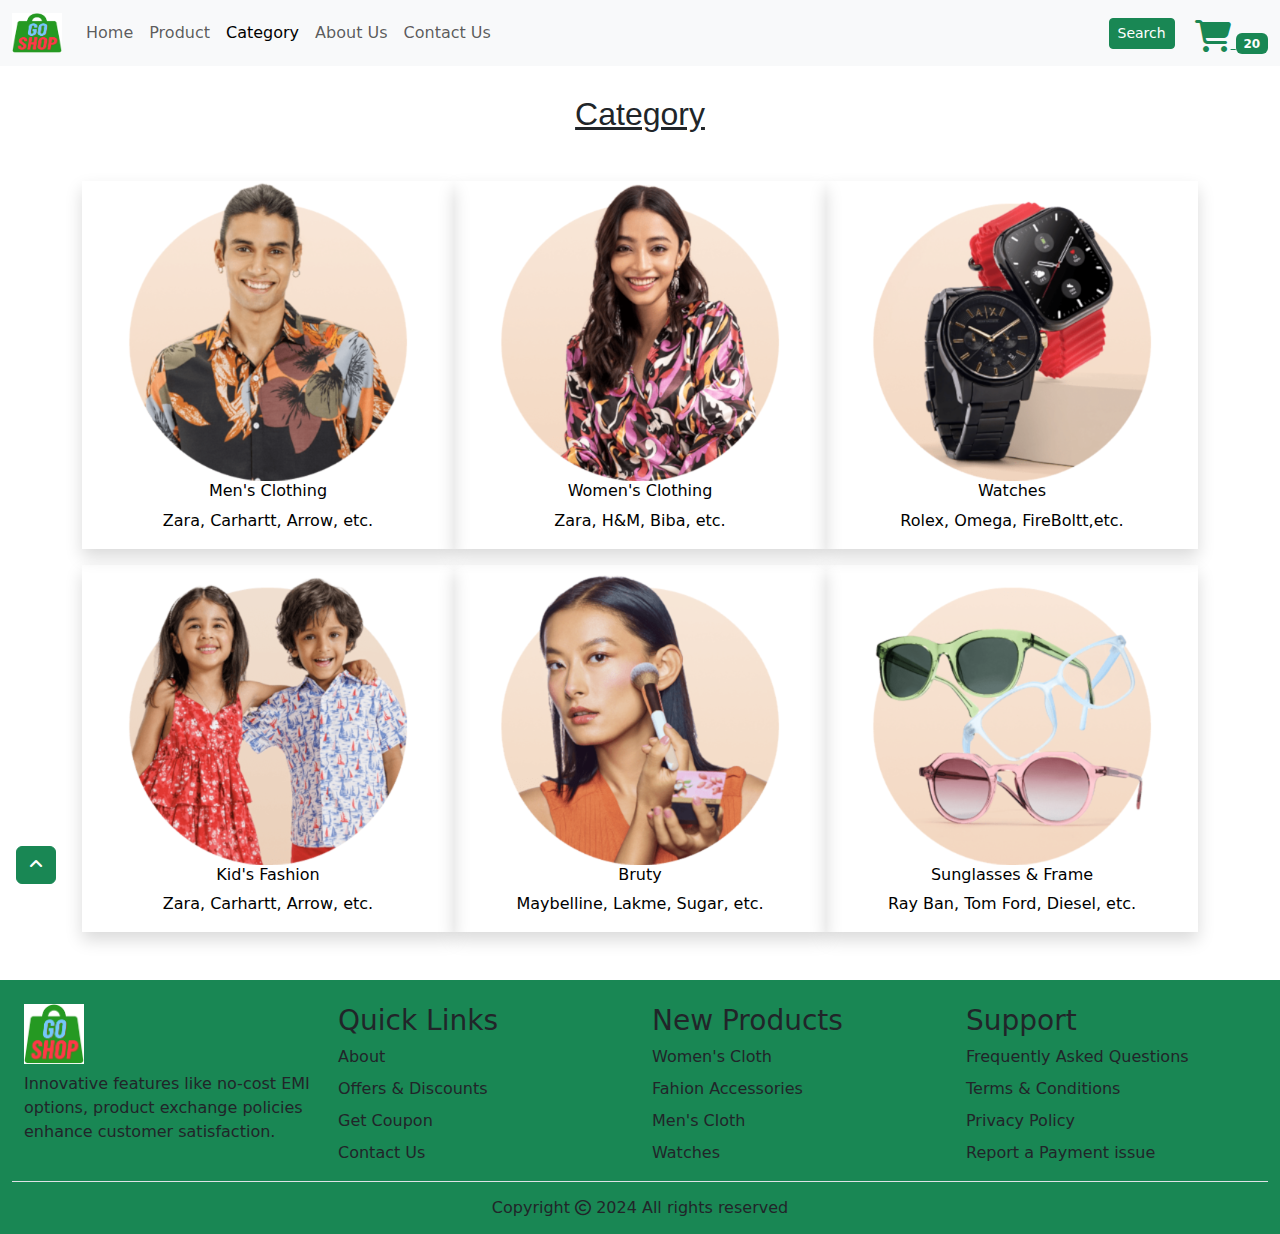
<file: category-extra.html>
<!doctype html>
<html lang="en">

<head>
    <!-- Required meta tags -->
    <meta charset="utf-8">
    <meta name="viewport" content="width=device-width, initial-scale=1" , shrink-to-fit="no">

    <!-- font awsome cdn -->

    <link rel="stylesheet" href="https://cdnjs.cloudflare.com/ajax/libs/font-awesome/6.5.2/css/all.min.css">

    <!-- Bootstrap CSS -->
    <link href="https://cdn.jsdelivr.net/npm/bootstrap@5.3.3/dist/css/bootstrap.min.css" rel="stylesheet" integrity="sha384-QWTKZyjpPEjISv5WaRU9OFeRpok6YctnYmDr5pNlyT2bRjXh0JMhjY6hW+ALEwIH" crossorigin="anonymous">
    <link rel="stylesheet" href="style.css">
    <title>Categories</title>
</head>

<body>

    <!-- ------------ nav bar ------------------- -->

    <div class="fixed-top">
        <nav class="navbar navbar-expand-lg navbar-expand-lg navbar-light bg-light container-fluid" id="nav-con">
            <div class="container-fluid ">
                <a class="navbar-brand" href="./index.html"> <img src="image/logo.png" alt="GO Shope" height="40px" width="50px"></a>
                <button class="navbar-toggler bg-outline-success nav-link " type="button" data-bs-toggle="collapse" data-bs-target="#navbarSupportedContent" aria-controls="navbarSupportedContent" aria-expanded="false" aria-label="Toggle navigation">
                        <span class="navbar-toggler-icon"></span>
                    </button>
                <div class="collapse navbar-collapse" id="navbarSupportedContent">
                    <ul class="navbar-nav me-auto mb-2 mb-lg-0">
                        <li class="nav-item">
                            <a class="nav-link" aria-current="page" href="index.html">Home</a>
                        </li>
                        <li class="nav-item">
                            <a class="nav-link" href="product.html">Product</a>
                        </li>
                        <li class="nav-item">
                            <a class="nav-link active" href="category.html">Category</a>
                        </li>
                        <li class="nav-item">
                            <a class="nav-link" href="about-us.html">About Us</a>
                        </li>
                        <li class="nav-item">
                            <a class="nav-link" href="contact-us.html">Contact Us</a>
                        </li>
                    </ul>
                    <div class="search" id="search">
                        <a href="search.html" class="btn btn-sm btn-success">Search</a>
                    </div>

                    <div class="cart pt-2">
                        <a href="cart.html" id="color">
                            <i class="fa-solid fa-cart-shopping fa-2x"></i>

                            <span class="badge text-bg-success">20</span>
                        </a>

                    </div>

                </div>
            </div>
        </nav>
    </div>


    <!-- -------------------- shop by category ------------------- -->
    <section id="category">

        <div class="container text-center" id="header-below">
            <div class="row">
                <div class=" container-fluid" id="shop-by-category">
                    <div class="section-title text-center mb-5">
                        <h2 id="title">Category</h2>
                    </div>
                    <div class="container text-center">
                        <div class="row">
                            <div class="col shadow ">
                                <a href="category.html" id="image-shop-category"> <img src="image/mens-clothing category.png" alt="mens-clothing" class="img-fluid">
                                    <h6>Men's Clothing</h6>
                                    <p>Zara, Carhartt, Arrow, etc.</p>
                                </a>
                            </div>
                            <div class="col shadow">
                                <a href="category.html" id="image-shop-category"> <img src="image/womens-clothing category.png" alt="womens-clothing" class="img-fluid">
                                    <h6>Women's Clothing</h6>
                                    <P>Zara, H&M, Biba, etc.</P>
                                </a>
                            </div>
                            <div class="col shadow">
                                <a href="category.html" id="image-shop-category"> <img src="image/watches category.png" alt="watches" class="img-fluid">
                                    <h6>Watches</h6>
                                    <p>Rolex, Omega, FireBoltt,etc.</p>
                                </a>
                            </div>

                        </div>
                        <div class="row mt-3">
                            <div class="col shadow ">
                                <a href="category.html" id="image-shop-category"> <img src="image/kids-fashion-category.png" alt="kid's fashion" class="img-fluid">
                                    <h6>Kid's Fashion</h6>
                                    <p>Zara, Carhartt, Arrow, etc.</p>
                                </a>
                            </div>
                            <div class="col shadow">
                                <a href="category.html" id="image-shop-category"> <img src="image/Beuty category.png" alt="Beuty Category" class="img-fluid">
                                    <h6>Bruty</h6>
                                    <P>Maybelline, Lakme, Sugar, etc.</P>
                                </a>
                            </div>
                            <div class="col shadow">
                                <a href="category.html" id="image-shop-category"> <img src="image/sunglasses & frame category.png" alt="Sunglasses & Frame" class="img-fluid">
                                    <h6>Sunglasses & Frame</h6>
                                    <p>Ray Ban, Tom Ford, Diesel, etc.</p>
                                </a>
                            </div>

                        </div>
                    </div>
                </div>

            </div>
        </div>


        </div>

    </section>

    <!-- ------------------ footer --------------------------- -->


    <section class="container-fluid bg-success mt-5">
        <div class="container-fluid">
            <div class="row row-cols-4">
                <div class="col text-left">
                    <a href="#"> <img src="image/logo.png" alt="logo" height="60px" class="mt-4 ml-3"> </a>
                    <div>
                        <p class="mt-2">Innovative features like no-cost EMI options, product exchange policies enhance customer satisfaction. </p>
                    </div>
                </div>
                <div class="col">
                    <h3 class="mt-4" id="quick">Quick Links</h3>
                    <ul class="list-unstyled">
                        <li class="mb-2"><a class="page-link" href="about-us.html">About</a></li>
                        <li class="mb-2"><a class="page-link" href="index.html">Offers & Discounts</a></li>
                        <li class="mb-2"><a class="page-link" href="#">Get Coupon</a></li>
                        <li class="mb-2"><a class="page-link" href="contact-us.html">Contact Us</a></li>
                    </ul>

                </div>
                <div class="col">
                    <h3 class="mt-4" id="quick">New Products</h3>
                    <ul class="list-unstyled">
                        <li class="mb-2"><a class="page-link" href="#category">Women's Cloth</a></li>
                        <li class="mb-2"><a class="page-link" href="#category">Fahion Accessories</a></li>
                        <li class="mb-2"><a class="page-link" href="#category">Men's Cloth</a></li>
                        <li class="mb-2"><a class="page-link" href="#category">Watches</a></li>
                    </ul>
                </div>
                <div class="col">
                    <h3 class="mt-4" id="quick">Support</h3>
                    <ul class="list-unstyled">
                        <li class="mb-2"><a class="page-link" href="contact-us.html">Frequently Asked Questions</a></li>
                        <li class="mb-2"><a class="page-link" href="about-us.html">Terms & Conditions</a></li>
                        <li class="mb-2"><a class="page-link" href="about-us.html">Privacy Policy</a></li>
                        <li class="mb-2"><a class="page-link" href="contact-us.html">Report a Payment issue</a></li>
                    </ul>
                </div>
            </div>
        </div>

        <div class="border-top pb-2">
            <h6 class="mt-3 text-center">Copyright <i class="fa-regular fa-copyright"></i> 2024 All rights reserved </h6>

        </div>
    </section>

    <div class="fixed-bottom p-3">
        <a href="#" id="button-top" class="btn bnt-lg btn-success" role="button"> <i class="fa-solid fa-angle-up"></i> </a>
    </div>





    <!-- Option 1: Bootstrap Bundle with Popper -->
    <script src="https://cdnjs.cloudflare.com/ajax/libs/jquery/3.7.1/jquery.slim.min.js">
    </script>
    <script src="https://cdn.jsdelivr.net/npm/@popperjs/core@2.9.2/dist/umd/popper.min.js" integrity="sha384-IQsoLXl5PILFhosVNubq5LC7Qb9DXgDA9i+tQ8Zj3iwWAwPtgFTxbJ8NT4GN1R8p" crossorigin="anonymous"></script>

    <script src="https://cdn.jsdelivr.net/npm/bootstrap@5.3.3/dist/js/bootstrap.bundle.min.js" integrity="sha384-YvpcrYf0tY3lHB60NNkmXc5s9fDVZLESaAA55NDzOxhy9GkcIdslK1eN7N6jIeHz" crossorigin="anonymous"></script>




</body>

</html>
</file>
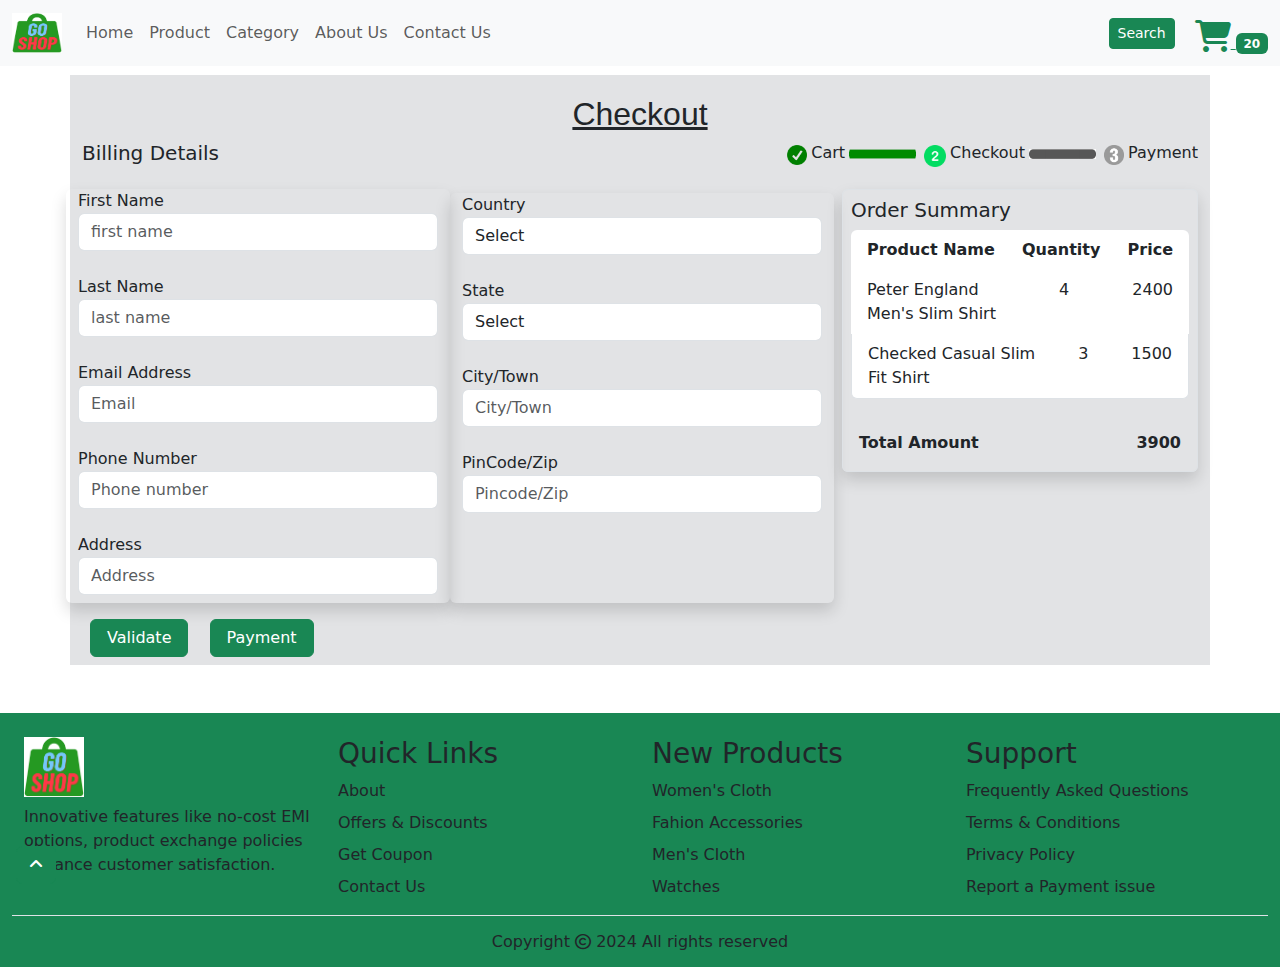
<file: checkout-page.html>
<!doctype html>
<html lang="en">

<head>
    <!-- Required meta tags -->
    <meta charset="utf-8">
    <meta name="viewport" content="width=device-width, initial-scale=1" , shrink-to-fit="no">

    <!-- font awsome cdn -->

    <link rel="stylesheet" href="https://cdnjs.cloudflare.com/ajax/libs/font-awesome/6.5.2/css/all.min.css">

    <!-- Bootstrap CSS -->
    <link href="https://cdn.jsdelivr.net/npm/bootstrap@5.3.3/dist/css/bootstrap.min.css" rel="stylesheet" integrity="sha384-QWTKZyjpPEjISv5WaRU9OFeRpok6YctnYmDr5pNlyT2bRjXh0JMhjY6hW+ALEwIH" crossorigin="anonymous">
    <link rel="stylesheet" href="style.css">
    <title>Checkout Page</title>
</head>

<body>

    <!-- ------------ nav bar ------------------- -->

    <div class="fixed-top">
        <nav class="navbar navbar-expand-lg navbar-expand-lg navbar-light bg-light container-fluid" id="nav-con">
            <div class="container-fluid ">
                <a class="navbar-brand" href="./index.html"> <img src="image/logo.png" alt="GO Shope" height="40px" width="50px"></a>
                <button class="navbar-toggler bg-outline-success nav-link " type="button" data-bs-toggle="collapse" data-bs-target="#navbarSupportedContent" aria-controls="navbarSupportedContent" aria-expanded="false" aria-label="Toggle navigation">
                        <span class="navbar-toggler-icon"></span>
                    </button>
                <div class="collapse navbar-collapse" id="navbarSupportedContent">
                    <ul class="navbar-nav me-auto mb-2 mb-lg-0">
                        <li class="nav-item">
                            <a class="nav-link" aria-current="page" href="index.html">Home</a>
                        </li>
                        <li class="nav-item">
                            <a class="nav-link" href="product.html">Product</a>
                        </li>
                        <li class="nav-item">
                            <a class="nav-link" href="category.html">Category</a>
                        </li>
                        <li class="nav-item">
                            <a class="nav-link" href="about-us.html">About Us</a>
                        </li>
                        <li class="nav-item">
                            <a class="nav-link" href="contact-us.html">Contact Us</a>
                        </li>
                    </ul>
                    <div class="search" id="search">
                        <a href="search.html" class="btn btn-sm btn-success">Search</a>
                    </div>

                    <div class="cart pt-2">
                        <a href="cart.html" id="color">
                            <i class="fa-solid fa-cart-shopping fa-2x"></i>

                            <span class="badge text-bg-success">20</span>
                        </a>

                    </div>

                </div>
            </div>
        </nav>
    </div>

    <!-- --------------------------- checkout page --------------------------- -->
    <section>
        <div class="container bg-secondary-subtle " id="header-below">
            <div class="text-center">
                <h2 id="title"> Checkout </h2>
            </div>


            <div class="row ">
                <div class="col-md-4">
                    <h5 style=" font-weight: 400;">Billing Details</h5>
                </div>

                <div class="col-md-8">
                    <div class=" text-end">
                        <div class=" justify-content-end d-flex">
                            <img class="m-1" src="image/order-placed-right-arrow.png" alt="done" height="20px">

                            <p>Cart</p>

                            <img class="mt-2 px-1" src="image/green-progress-bar-image.png" alt="progress" width="75px" height="10px">

                            <img class="m-1" src="image/two-icon.png" alt="process" height="22px">

                            <p>Checkout</p>

                            <img class="mt-2 px-1" src="image/grey-progress-bar.jpg" alt="progress" width="75px" height="10px">

                            <img class="mt-1 px-1" src="image/three-grey-icon.png" alt="done" height="20px">

                            <p>Payment</p>


                        </div>
                    </div>

                </div>



            </div>

            <form action="#">
                <div class="row">


                    <div class="col-md-8  p-2">
                        <div class="row">

                            <div class=" col-md-6 pb-2 form-group rounded shadow">

                                <div>
                                    <label>First Name</label>
                                    <br>
                                    <input class="form-control" type="text" name="First Name" placeholder="first name" id="First Name" required>
                                </div>
                                <br>

                                <div>
                                    <label>Last Name</label>
                                    <br>
                                    <input class="form-control" type="text" name="Last Name" placeholder="last name" id="Last Name" required>

                                </div>
                                <br>

                                <div>
                                    <label>Email Address</label>
                                    <br>
                                    <input class="form-control" type="email" name="Email" placeholder="Email" id="Email" required>
                                </div>
                                <br>

                                <div>
                                    <label>Phone Number</label>
                                    <br>
                                    <input class="form-control" type="number" name="Phone Number" placeholder="Phone number" id="Phone Number" required>
                                </div>
                                <br>

                                <div>
                                    <label>Address</label>
                                    <br>
                                    <input class="form-control" type="text" name="Address" placeholder="Address" id="Address" required>
                                </div>

                            </div>

                            <br>

                            <div class="col-md-6 mt-1  rounded shadow">

                                <div>
                                    <label>Country</label>
                                    <br>
                                    <select class="form-control" name="Select" id="Country">
                                        <option value="Select">Select</option>
                                        <option value="India">India</option>
                                        <option value="Australia">Australia</option>
                                        <option value="Bangladesh">Bangladesh</option>
                                        <option value="Argentina">Argentina</option>
                                        <option value="China">China</option>
                                        <option value="Pakistan">Pakistan</option>
                                        <option value="Belgium">Belgium</option>
                                        <option value="Afghanistan">Afghanistan</option>
                                        <option value="Russia">Russia</option>
                                        <option value="Singapore">Singapore</option>
                                        <option value="Shrilanka">Shrilanka</option>
                                        <option value="Poland">Poland</option>
                                        <option value="Ukraine">Ukraine</option>


                                    </select>
                                </div>
                                <br>

                                <div>
                                    <label>State</label>
                                    <br>
                                    <select class="form-control" name="Select" id="State">
                                        <option value="Select">Select</option>
                                        <option value="Andra Pradesh">Andra Pradesh</option>
                                        <option value="Assam">Assam</option>
                                        <option value="Chhattisgarh">Chhattisgarh</option>
                                        <option value="Bihar">Bihar</option>
                                        <option value="Maharashtra">Maharashtra</option>
                                        <option value="Gujarat">Gujarat</option>
                                        <option value="Kerala">Kerala</option>
                                        <option value="Manipur">Manipur</option>
                                        <option value="Panjab">Panjab</option>
                                        <option value="Tamil Nadu">Tamil Nadu</option>
                                        <option value="Telangana">Telangana</option>
                                        <option value="West Bengal">West Bengal</option>
                                        <option value="Uttar Pradesh">Ukraine</option>

                                    </select>
                                </div>
                                <br>

                                <div>
                                    <label>City/Town</label>
                                    <br>
                                    <input class="form-control" type="text" name="City" placeholder="City/Town" id="City" required>
                                </div>
                                <br>

                                <div>
                                    <label>PinCode/Zip</label>
                                    <br>
                                    <input class="form-control" type="number" name="Pincode" placeholder="Pincode/Zip" id="Pincode" required>
                                </div>
                                <br>

                            </div>

                        </div>



                    </div>

                    <!-- --------------------- order summary -------------- -->
                    <div class="col-md-4 mt-2">
                        <div class=" p-2 border shadow rounded">
                            <h5 id="font-size">Order Summary</h5>
                            <div>
                                <ul class="list-group">
                                    <li class="border-0 list-group-item d-flex justify-content-between">
                                        <span> <b> Product Name </b></span>
                                        <span><b> Quantity </b> </span>
                                        <span> <b> Price </b> </span>
                                    </li>

                                    <li class="border-0 list-group-item d-flex justify-content-between">
                                        <span>Peter England <br> Men's Slim Shirt</span>
                                        <span>4</span>
                                        <span>2400</span>
                                    </li>

                                    <li class="list-group-item d-flex justify-content-between">
                                        <span> Checked Casual Slim <br> Fit Shirt</span>
                                        <span>3</span>
                                        <span>1500</span>
                                    </li>

                                </ul>
                            </div>
                            <br>
                            <div class="d-flex justify-content-between p-2">
                                <b>Total Amount</b>
                                <b>3900</b>
                            </div>


                        </div>
                    </div>


                </div>


                <!-- ---------------- submit button ---------------- -->

                <button type="submit" class="btn btn-success m-2 px-3">
                    Validate
                 </button>

                <!-- Button trigger modal -->


                <a href="payment.html" type="button" class="btn btn-success m-2 px-3"> Payment </a>

            </form>


        </div>
    </section>


    <!-- ------------------ footer ---------------- -->

    <section class="container-fluid bg-success mt-5">
        <div class="container-fluid">
            <div class="row row-cols-4">
                <div class="col text-left">
                    <a href="#"> <img src="image/logo.png" alt="logo" height="60px" class="mt-4 ml-3"> </a>
                    <div>
                        <p class="mt-2">Innovative features like no-cost EMI options, product exchange policies enhance customer satisfaction. </p>
                    </div>
                </div>
                <div class="col">
                    <h3 class="mt-4" id="quick">Quick Links</h3>
                    <ul class="list-unstyled">
                        <li class="mb-2"><a class="page-link" href="about-us.html">About</a></li>
                        <li class="mb-2"><a class="page-link" href="index.html">Offers & Discounts</a></li>
                        <li class="mb-2"><a class="page-link" href="#">Get Coupon</a></li>
                        <li class="mb-2"><a class="page-link" href="contact-us.html">Contact Us</a></li>
                    </ul>

                </div>
                <div class="col">
                    <h3 class="mt-4" id="quick">New Products</h3>
                    <ul class="list-unstyled">
                        <li class="mb-2"><a class="page-link" href="category.html">Women's Cloth</a></li>
                        <li class="mb-2"><a class="page-link" href="category.html">Fahion Accessories</a></li>
                        <li class="mb-2"><a class="page-link" href="category.html">Men's Cloth</a></li>
                        <li class="mb-2"><a class="page-link" href="category.html">Watches</a></li>
                    </ul>
                </div>
                <div class="col">
                    <h3 class="mt-4" id="quick">Support</h3>
                    <ul class="list-unstyled">
                        <li class="mb-2"><a class="page-link" href="contact-us.html">Frequently Asked Questions</a></li>
                        <li class="mb-2"><a class="page-link" href="about-us.html">Terms & Conditions</a></li>
                        <li class="mb-2"><a class="page-link" href="about-us.html">Privacy Policy</a></li>
                        <li class="mb-2"><a class="page-link" href="contact-us.html">Report a Payment issue</a></li>
                    </ul>
                </div>
            </div>
        </div>

        <div class="border-top pb-2">
            <h6 class="mt-3 text-center">Copyright <i class="fa-regular fa-copyright"></i> 2024 All rights reserved </h6>

        </div>
    </section>

    <div class="fixed-bottom p-3">
        <a href="#" id="button-top" class="btn bnt-lg btn-success" role="button"> <i class="fa-solid fa-angle-up"></i> </a>
    </div>


    <!-- Option 1: Bootstrap Bundle with Popper -->
    <script src="https://cdnjs.cloudflare.com/ajax/libs/jquery/3.7.1/jquery.slim.min.js">
    </script>
    <script src="https://cdn.jsdelivr.net/npm/@popperjs/core@2.9.2/dist/umd/popper.min.js" integrity="sha384-IQsoLXl5PILFhosVNubq5LC7Qb9DXgDA9i+tQ8Zj3iwWAwPtgFTxbJ8NT4GN1R8p" crossorigin="anonymous"></script>

    <script src="https://cdn.jsdelivr.net/npm/bootstrap@5.3.3/dist/js/bootstrap.bundle.min.js" integrity="sha384-YvpcrYf0tY3lHB60NNkmXc5s9fDVZLESaAA55NDzOxhy9GkcIdslK1eN7N6jIeHz" crossorigin="anonymous"></script>




</body>

</html>
</file>
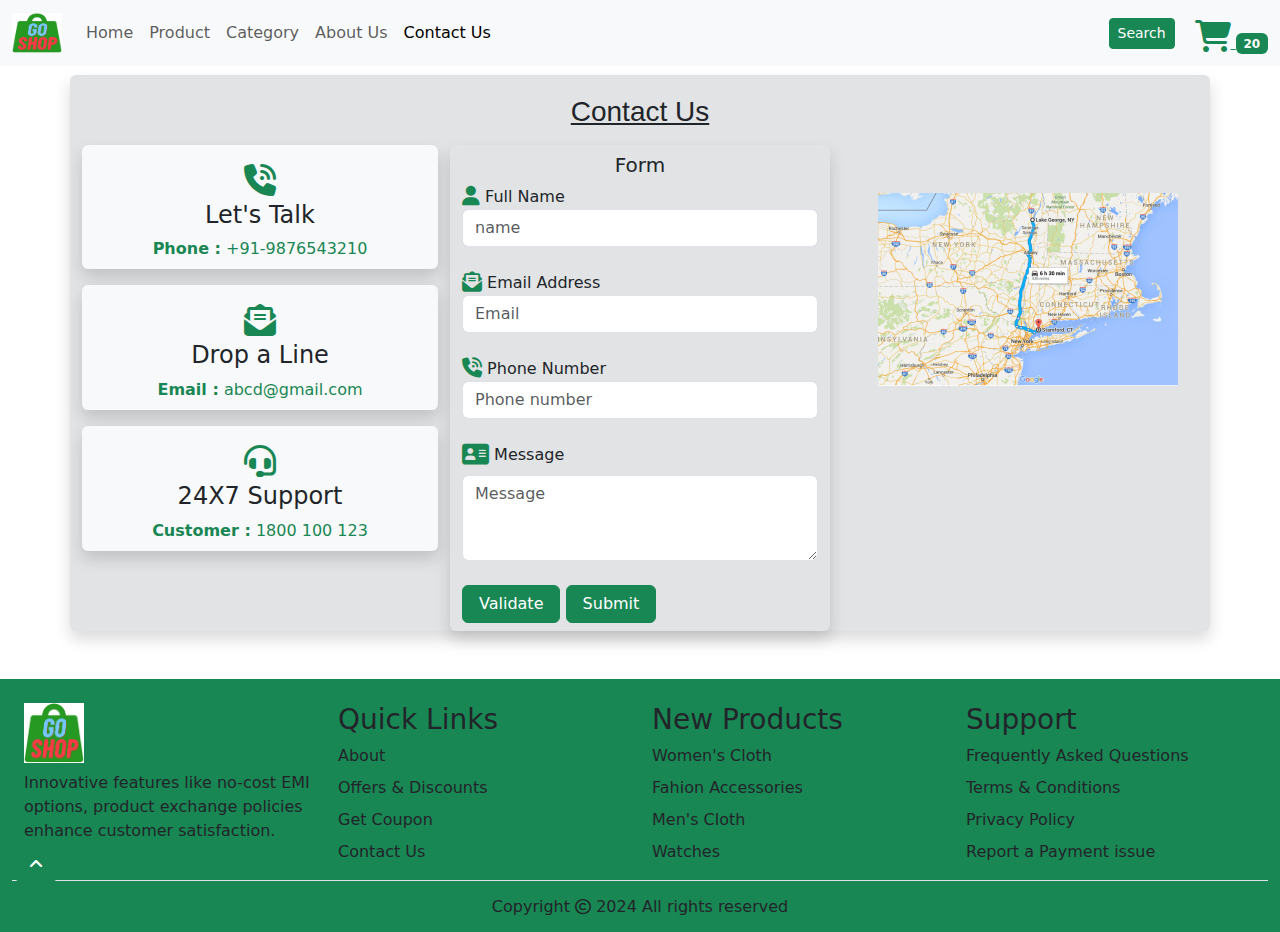
<file: contact-us.html>
<!doctype html>
<html lang="en">

<head>
    <!-- Required meta tags -->
    <meta charset="utf-8">
    <meta name="viewport" content="width=device-width, initial-scale=1" , shrink-to-fit="no">

    <!-- font awsome cdn -->

    <link rel="stylesheet" href="https://cdnjs.cloudflare.com/ajax/libs/font-awesome/6.5.2/css/all.min.css">

    <!-- Bootstrap CSS -->
    <link href="https://cdn.jsdelivr.net/npm/bootstrap@5.3.3/dist/css/bootstrap.min.css" rel="stylesheet" integrity="sha384-QWTKZyjpPEjISv5WaRU9OFeRpok6YctnYmDr5pNlyT2bRjXh0JMhjY6hW+ALEwIH" crossorigin="anonymous">
    <link rel="stylesheet" href="style.css">
    <title>Contact Us</title>
</head>

<body>

    <!-- ------------ nav bar ------------------- -->

    <div class="fixed-top">
        <nav class="navbar navbar-expand-lg navbar-expand-lg navbar-light bg-light container-fluid" id="nav-con">
            <div class="container-fluid ">
                <a class="navbar-brand" href="./index.html"> <img src="image/logo.png" alt="GO Shope" height="40px" width="50px"></a>
                <button class="navbar-toggler bg-outline-success nav-link " type="button" data-bs-toggle="collapse" data-bs-target="#navbarSupportedContent" aria-controls="navbarSupportedContent" aria-expanded="false" aria-label="Toggle navigation">
                        <span class="navbar-toggler-icon"></span>
                    </button>
                <div class="collapse navbar-collapse" id="navbarSupportedContent">
                    <ul class="navbar-nav me-auto mb-2 mb-lg-0">
                        <li class="nav-item">
                            <a class="nav-link" aria-current="page" href="index.html">Home</a>
                        </li>
                        <li class="nav-item">
                            <a class="nav-link" href="product.html">Product</a>
                        </li>
                        <li class="nav-item">
                            <a class="nav-link" href="category.html">Category</a>
                        </li>
                        <li class="nav-item">
                            <a class="nav-link" href="about-us.html">About Us</a>
                        </li>
                        <li class="nav-item">
                            <a class="nav-link active" href="contact-us.html">Contact Us</a>
                        </li>
                    </ul>
                    <div class="search" id="search">
                        <a href="search.html" class="btn btn-sm btn-success">Search</a>
                    </div>

                    <div class="cart pt-2">
                        <a href="cart.html" id="color">
                            <i class="fa-solid fa-cart-shopping fa-2x"></i>

                            <span class="badge text-bg-success">20</span>
                        </a>

                    </div>

                </div>
            </div>
        </nav>
    </div>


    <!-- --------------- contact us page ---------------- -->

    <section>

        <div class="container bg-secondary-subtle rounded shadow" id="header-below">

            <div class="text-center" id="title">
                <h3>Contact Us</h3>
            </div>

            <div class="row ">

                <div class="col-md-4 mt-2">

                    <div class=" bg-light text-center rounded shadow ">
                        <br>
                        <span> <i class="fa-solid fa-phone-volume fa-2xl" style="color: rgb(25,135,84);"></i> </span>
                        <h4 class="my-2">Let's Talk</h4>

                        <p class="pb-2" style="color: rgb(25,135,84);"> <b> Phone :</b> +91-9876543210 </p>

                    </div>

                    <div class="bg-light text-center rounded shadow ">
                        <br>
                        <span> <i class="fa-solid fa-envelope-open-text fa-2xl" style="color: rgb(25,135,84);"></i> </span>
                        <h4 class="my-2">Drop a Line</h4>
                        <p class="pb-2" style="color: rgb(25,135,84);"> <b> Email :</b> abcd@gmail.com </p>

                    </div>

                    <div class="bg-light text-center rounded shadow ">
                        <br>
                        <span> <i class="fa-solid fa-headset fa-2xl" style="color: rgb(25,135,84);"></i> </span>
                        <h4 class="my-2">24X7 Support</h4>
                        <p class="pb-2" style="color: rgb(25,135,84);"> <b> Customer :</b> 1800 100 123 </p>

                    </div>

                </div>

                <div class="col-md-8 mt-2">

                    <div class="row">

                        <div class="col-md-6 shadow rounded">

                            <form action="#" id="contact-form">

                                <h5 class="text-center pt-2">Form</h5>

                                <div>
                                    <i class="fa-solid fa-user fa-lg" style="color: rgb(25,135,84);"></i>
                                    <label>Full Name</label>
                                    <br>
                                    <input class="form-control" type="text" name=" Name" placeholder="name" id="Full Name" required>
                                </div>
                                <br>

                                <div>
                                    <i class="fa-solid fa-envelope-open-text fa-lg" style="color: rgb(25,135,84);"></i>
                                    <label>Email Address</label>
                                    <br>

                                    <input class="form-control" type="email" name="Email" placeholder="Email" id="Email" required>
                                </div>
                                <br>

                                <div>
                                    <i class="fa-solid fa-phone-volume fa-lg" style="color: rgb(25,135,84);"></i>
                                    <label>Phone Number</label>
                                    <br>
                                    <input class="form-control" type="number" name="Phone Number" placeholder="Phone number" id="Phone Number" required>
                                </div>
                                <br>

                                <div>
                                    <i class="fa-solid fa-address-card fa-xl" style="color: rgb(25,135,84);"></i>
                                    <label class="form-label">Message</label>
                                    <textarea class="form-control" name="Message" id="Message" placeholder="Message" rows="3" required></textarea>
                                </div>
                                <br>

                                <!-- ---------------- submit button ---------------- -->

                                <button type="submit" class="btn btn-success mb-2 px-3">
                                    Validate
                                 </button>

                                <!-- Button trigger modal -->
                                <button type="button" class="btn btn-success mb-2 px-3" data-bs-toggle="modal" data-bs-target="#staticBackdrop">
                                       Submit
                                    </button>

                                <!-- Modal -->
                                <div class="modal fade" id="staticBackdrop" data-bs-backdrop="static" data-bs-keyboard="false" tabindex="-1" aria-labelledby="staticBackdropLabel" aria-hidden="true">
                                    <div class="modal-dialog">
                                        <div class="modal-content">
                                            <div class="modal-header border-0">
                                                <h1 class="modal-title fs-5" id="staticBackdropLabel">Contact Us</h1>
                                                <button type="button" class="btn-close" data-bs-dismiss="modal" aria-label="Close"></button>
                                            </div>
                                            <div class="modal-body">
                                                Form is Submitted !
                                            </div>
                                            <div class="modal-footer border-0">

                                                <a href="index.html" type="button" class="btn btn-success">Ok</a>
                                            </div>
                                        </div>
                                    </div>
                                </div>


                            </form>

                        </div>

                        <div class="col-md-6 p-5">

                            <img src="image/google map.png" alt="google location">


                        </div>

                    </div>






                </div>


            </div>

        </div>
    </section>



    <!-- ------------------ footer ---------------- -->

    <section class="container-fluid bg-success mt-5">
        <div class="container-fluid">
            <div class="row row-cols-4">
                <div class="col text-left">
                    <a href="#"> <img src="image/logo.png" alt="logo" height="60px" class="mt-4 ml-3"> </a>
                    <div>
                        <p class="mt-2">Innovative features like no-cost EMI options, product exchange policies enhance customer satisfaction. </p>
                    </div>
                </div>
                <div class="col">
                    <h3 class="mt-4" id="quick">Quick Links</h3>
                    <ul class="list-unstyled">
                        <li class="mb-2"><a class="page-link" href="about-us.html">About</a></li>
                        <li class="mb-2"><a class="page-link" href="index.html">Offers & Discounts</a></li>
                        <li class="mb-2"><a class="page-link" href="#">Get Coupon</a></li>
                        <li class="mb-2"><a class="page-link" href="contact-us.html">Contact Us</a></li>
                    </ul>

                </div>
                <div class="col">
                    <h3 class="mt-4" id="quick">New Products</h3>
                    <ul class="list-unstyled">
                        <li class="mb-2"><a class="page-link" href="category.html">Women's Cloth</a></li>
                        <li class="mb-2"><a class="page-link" href="category.html">Fahion Accessories</a></li>
                        <li class="mb-2"><a class="page-link" href="category.html">Men's Cloth</a></li>
                        <li class="mb-2"><a class="page-link" href="category.html">Watches</a></li>
                    </ul>
                </div>
                <div class="col">
                    <h3 class="mt-4" id="quick">Support</h3>
                    <ul class="list-unstyled">
                        <li class="mb-2"><a class="page-link" href="contact-us.html">Frequently Asked Questions</a></li>
                        <li class="mb-2"><a class="page-link" href="about-us.html">Terms & Conditions</a></li>
                        <li class="mb-2"><a class="page-link" href="about-us.html">Privacy Policy</a></li>
                        <li class="mb-2"><a class="page-link" href="contact-us.html">Report a Payment issue</a></li>
                    </ul>
                </div>
            </div>
        </div>

        <div class="border-top pb-2">
            <h6 class="mt-3 text-center">Copyright <i class="fa-regular fa-copyright"></i> 2024 All rights reserved </h6>

        </div>
    </section>

    <div class="fixed-bottom p-3">
        <a href="#" id="button-top" class="btn bnt-lg btn-success" role="button"> <i class="fa-solid fa-angle-up"></i> </a>
    </div>


    <!-- Option 1: Bootstrap Bundle with Popper -->
    <script src="https://cdnjs.cloudflare.com/ajax/libs/jquery/3.7.1/jquery.slim.min.js">
    </script>
    <script src="https://cdn.jsdelivr.net/npm/@popperjs/core@2.9.2/dist/umd/popper.min.js" integrity="sha384-IQsoLXl5PILFhosVNubq5LC7Qb9DXgDA9i+tQ8Zj3iwWAwPtgFTxbJ8NT4GN1R8p" crossorigin="anonymous"></script>

    <script src="https://cdn.jsdelivr.net/npm/bootstrap@5.3.3/dist/js/bootstrap.bundle.min.js" integrity="sha384-YvpcrYf0tY3lHB60NNkmXc5s9fDVZLESaAA55NDzOxhy9GkcIdslK1eN7N6jIeHz" crossorigin="anonymous"></script>




</body>

</html>

<script>
</script>
</file>
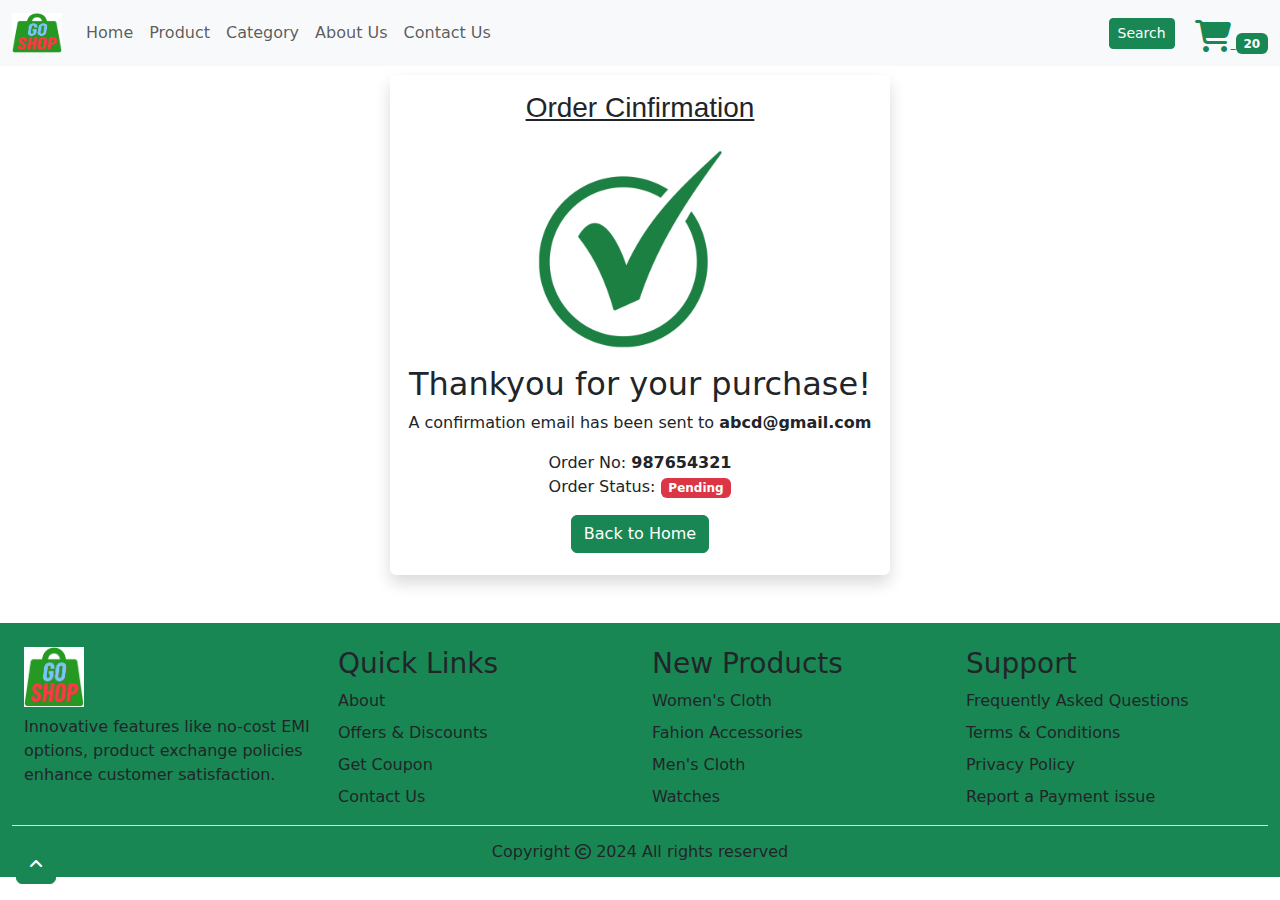
<file: order-conformation-page.html>
<!doctype html>
<html lang="en">

<head>
    <!-- Required meta tags -->
    <meta charset="utf-8">
    <meta name="viewport" content="width=device-width, initial-scale=1" , shrink-to-fit="no">

    <!-- font awsome cdn -->

    <link rel="stylesheet" href="https://cdnjs.cloudflare.com/ajax/libs/font-awesome/6.5.2/css/all.min.css">

    <!-- Bootstrap CSS -->
    <link href="https://cdn.jsdelivr.net/npm/bootstrap@5.3.3/dist/css/bootstrap.min.css" rel="stylesheet" integrity="sha384-QWTKZyjpPEjISv5WaRU9OFeRpok6YctnYmDr5pNlyT2bRjXh0JMhjY6hW+ALEwIH" crossorigin="anonymous">
    <link rel="stylesheet" href="style.css">
    <title>Order Confirmation</title>
</head>

<body>

    <!-- ------------ nav bar ------------------- -->

    <div class="fixed-top">
        <nav class="navbar navbar-expand-lg navbar-expand-lg navbar-light bg-light container-fluid" id="nav-con">
            <div class="container-fluid ">
                <a class="navbar-brand" href="./index.html"> <img src="image/logo.png" alt="GO Shope" height="40px" width="50px"></a>
                <button class="navbar-toggler bg-outline-success nav-link " type="button" data-bs-toggle="collapse" data-bs-target="#navbarSupportedContent" aria-controls="navbarSupportedContent" aria-expanded="false" aria-label="Toggle navigation">
                        <span class="navbar-toggler-icon"></span>
                    </button>
                <div class="collapse navbar-collapse" id="navbarSupportedContent">
                    <ul class="navbar-nav me-auto mb-2 mb-lg-0">
                        <li class="nav-item">
                            <a class="nav-link" aria-current="page" href="index.html">Home</a>
                        </li>
                        <li class="nav-item">
                            <a class="nav-link" href="product.html">Product</a>
                        </li>
                        <li class="nav-item">
                            <a class="nav-link" href="category.html">Category</a>
                        </li>
                        <li class="nav-item">
                            <a class="nav-link" href="about-us.html">About Us</a>
                        </li>
                        <li class="nav-item">
                            <a class="nav-link" href="contact-us.html">Contact Us</a>
                        </li>
                    </ul>
                    <div class="search" id="search">
                        <a href="search.html" class="btn btn-sm btn-success">Search</a>
                    </div>

                    <div class="cart pt-2">
                        <a href="cart.html" id="color">
                            <i class="fa-solid fa-cart-shopping fa-2x"></i>

                            <span class="badge text-bg-success">20</span>
                        </a>

                    </div>

                </div>
            </div>
        </nav>
    </div>


    <!-- ------------------------ order confirmation page ----------------- -->

    <section>
        <div class=" container d-flex justify-content-center" id="header-below">

            <div class="shadow rounded " style="width: 500px; height: 500px;">

                <h3 class="text-center py-3" id="title">Order Cinfirmation</h3>

                <div style="height: 200px; width: 200px; margin-left: 140px;">
                    <img class="h-100 " src="image/hallow-mark-icon.png" alt="done">
                </div>


                <h2 class="text-center mt-3">Thankyou for your purchase!</h2>



                <p class="text-center">A confirmation email has been sent to <b> abcd@gmail.com </b> </p>


                <div class="text-center">
                    Order No: <b>987654321</b>
                </div>

                <div class="text-center">
                    Order Status:
                    <span class="badge text-bg-danger">Pending</span>
                </div>

                <div class="text-center mt-3">
                    <a href="index.html" class="btn btn-success">Back to Home</a>
                </div>
            </div>

        </div>
    </section>



    <!-- ------------------ footer ---------------- -->

    <section class="container-fluid bg-success mt-5">
        <div class="container-fluid">
            <div class="row row-cols-4">
                <div class="col text-left">
                    <a href="#"> <img src="image/logo.png" alt="logo" height="60px" class="mt-4 ml-3"> </a>
                    <div>
                        <p class="mt-2">Innovative features like no-cost EMI options, product exchange policies enhance customer satisfaction. </p>
                    </div>
                </div>
                <div class="col">
                    <h3 class="mt-4" id="quick">Quick Links</h3>
                    <ul class="list-unstyled">
                        <li class="mb-2"><a class="page-link" href="about-us.html">About</a></li>
                        <li class="mb-2"><a class="page-link" href="index.html">Offers & Discounts</a></li>
                        <li class="mb-2"><a class="page-link" href="#">Get Coupon</a></li>
                        <li class="mb-2"><a class="page-link" href="contact-us.html">Contact Us</a></li>
                    </ul>

                </div>
                <div class="col">
                    <h3 class="mt-4" id="quick">New Products</h3>
                    <ul class="list-unstyled">
                        <li class="mb-2"><a class="page-link" href="category.html">Women's Cloth</a></li>
                        <li class="mb-2"><a class="page-link" href="category.html">Fahion Accessories</a></li>
                        <li class="mb-2"><a class="page-link" href="category.html">Men's Cloth</a></li>
                        <li class="mb-2"><a class="page-link" href="category.html">Watches</a></li>
                    </ul>
                </div>
                <div class="col">
                    <h3 class="mt-4" id="quick">Support</h3>
                    <ul class="list-unstyled">
                        <li class="mb-2"><a class="page-link" href="contact-us.html">Frequently Asked Questions</a></li>
                        <li class="mb-2"><a class="page-link" href="about-us.html">Terms & Conditions</a></li>
                        <li class="mb-2"><a class="page-link" href="about-us.html">Privacy Policy</a></li>
                        <li class="mb-2"><a class="page-link" href="contact-us.html">Report a Payment issue</a></li>
                    </ul>
                </div>
            </div>
        </div>

        <div class="border-top pb-2">
            <h6 class="mt-3 text-center">Copyright <i class="fa-regular fa-copyright"></i> 2024 All rights reserved </h6>

        </div>
    </section>

    <div class="fixed-bottom p-3">
        <a href="#" id="button-top" class="btn bnt-lg btn-success" role="button"> <i class="fa-solid fa-angle-up"></i> </a>
    </div>


    <!-- Option 1: Bootstrap Bundle with Popper -->
    <script src="https://cdnjs.cloudflare.com/ajax/libs/jquery/3.7.1/jquery.slim.min.js">
    </script>
    <script src="https://cdn.jsdelivr.net/npm/@popperjs/core@2.9.2/dist/umd/popper.min.js" integrity="sha384-IQsoLXl5PILFhosVNubq5LC7Qb9DXgDA9i+tQ8Zj3iwWAwPtgFTxbJ8NT4GN1R8p" crossorigin="anonymous"></script>

    <script src="https://cdn.jsdelivr.net/npm/bootstrap@5.3.3/dist/js/bootstrap.bundle.min.js" integrity="sha384-YvpcrYf0tY3lHB60NNkmXc5s9fDVZLESaAA55NDzOxhy9GkcIdslK1eN7N6jIeHz" crossorigin="anonymous"></script>




</body>

</html>
</file>
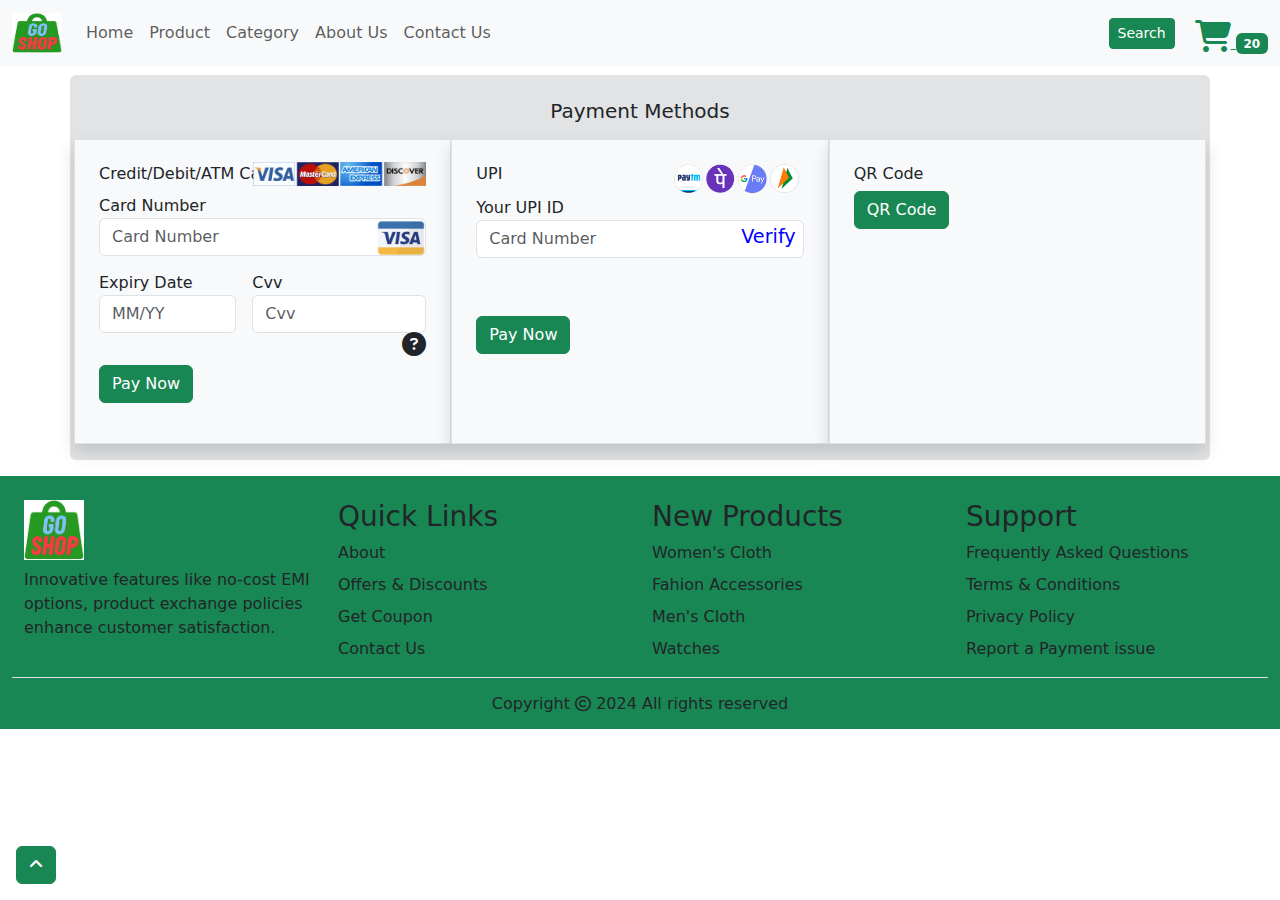
<file: payment.html>
<!doctype html>
<html lang="en">

<head>
    <!-- Required meta tags -->
    <meta charset="utf-8">
    <meta name="viewport" content="width=device-width, initial-scale=1" , shrink-to-fit="no">

    <!-- font awsome cdn -->

    <link rel="stylesheet" href="https://cdnjs.cloudflare.com/ajax/libs/font-awesome/6.5.2/css/all.min.css">

    <!-- Bootstrap CSS -->
    <link href="https://cdn.jsdelivr.net/npm/bootstrap@5.3.3/dist/css/bootstrap.min.css" rel="stylesheet" integrity="sha384-QWTKZyjpPEjISv5WaRU9OFeRpok6YctnYmDr5pNlyT2bRjXh0JMhjY6hW+ALEwIH" crossorigin="anonymous">
    <link rel="stylesheet" href="style.css">
    <title>Payment</title>
</head>

<body>

    <!-- ------------ nav bar ------------------- -->

    <div class="fixed-top">
        <nav class="navbar navbar-expand-lg navbar-expand-lg navbar-light bg-light container-fluid" id="nav-con">
            <div class="container-fluid ">
                <a class="navbar-brand" href="./index.html"> <img src="image/logo.png" alt="GO Shope" height="40px" width="50px"></a>
                <button class="navbar-toggler bg-outline-success nav-link " type="button" data-bs-toggle="collapse" data-bs-target="#navbarSupportedContent" aria-controls="navbarSupportedContent" aria-expanded="false" aria-label="Toggle navigation">
                        <span class="navbar-toggler-icon"></span>
                    </button>
                <div class="collapse navbar-collapse" id="navbarSupportedContent">
                    <ul class="navbar-nav me-auto mb-2 mb-lg-0">
                        <li class="nav-item">
                            <a class="nav-link" aria-current="page" href="index.html">Home</a>
                        </li>
                        <li class="nav-item">
                            <a class="nav-link" href="product.html">Product</a>
                        </li>
                        <li class="nav-item">
                            <a class="nav-link" href="category.html">Category</a>
                        </li>
                        <li class="nav-item">
                            <a class="nav-link" href="about-us.html">About Us</a>
                        </li>
                        <li class="nav-item">
                            <a class="nav-link" href="contact-us.html">Contact Us</a>
                        </li>
                    </ul>
                    <div class="search" id="search">
                        <a href="search.html" class="btn btn-sm btn-success">Search</a>
                    </div>

                    <div class="cart pt-2">
                        <a href="cart.html" id="color">
                            <i class="fa-solid fa-cart-shopping fa-2x"></i>

                            <span class="badge text-bg-success">20</span>
                        </a>

                    </div>

                </div>
            </div>
        </nav>
    </div>


    <!-- -------------------- Payment page ------------------- -->

    <section>

        <div class="container p-3 rounded bg-secondary-subtle" id="header-below">

            <h5 class="text-center p-2">Payment Methods</h5>

            <div class="row justify-content-between">

                <!-- ----------------------- credit card ---------------- -->

                <div class="col-md-4  p-4 bg-light border  shadow">

                    <h6>Credit/Debit/ATM Card</h6>

                    <div class=" text-end" style="margin-top: -30px;">
                        <img src="image/credit-card-img-1.png" alt="card" height="24px">
                    </div>

                    <div class="row justify-content-center mt-2">


                        <form action="#">

                            <div>

                                <div class="pb-2">
                                    Card Number
                                    <br>
                                    <input class="form-control" type="number" name="Card Number" placeholder="Card Number">

                                    <div class="text-end" style="margin-top: -43px;">
                                        <img src="image/visa-payment-card-icon.webp" alt="" height="50px">
                                    </div>

                                </div>


                                <div class="row g-3">
                                    <div class="col pb-2">
                                        Expiry Date
                                        <br>
                                        <input type="text" class="form-control" name="Expiry Date" placeholder="MM/YY" aria-label="First name">
                                    </div>

                                    <div class="col pb-2">
                                        Cvv
                                        <br>
                                        <input type="text" class="form-control" name="Cvv" placeholder="Cvv" aria-label="Last name">

                                        <i style="margin-left: 150px; " class="fa-solid fa-circle-question fa-xl" title="enter 3 digit cvv"></i>



                                    </div>
                                </div>

                            </div>

                            <a href="order-conformation-page.html" class="btn btn-success mb-3">Pay Now</a>

                        </form>



                    </div>


                </div>
                <!-- ---------------------- upi payment ---------------------- -->
                <div class="col-md-4 p-4 bg-light border shadow ">


                    <h6>UPI</h6>

                    <div class=" text-end " style="margin-top: -30px;">
                        <img src="image/upi-img.png" alt="card" height="35px">
                    </div>

                    <div class="row ">



                        <div class="">
                            Your UPI ID
                            <br>
                            <input class="form-control" type="number" name="Card Number" placeholder="Card Number">

                            <div class="text-end px-2" style="margin-top: -35px;">
                                <p style="color: blue; font-size: larger;">Verify</p>
                            </div>

                            <a href="order-conformation-page.html" class="btn btn-success mt-5">Pay Now</a>

                        </div>

                    </div>

                </div>

                <!-- ----------------------  qr code ---------------------- -->
                <div class="col-md-4 p-4 bg-light border shadow ">


                    <h6>QR Code</h6>


                    <div class="mt-2">

                        <p>
                            <button class="btn btn-success" type="button" data-bs-toggle="collapse" data-bs-target="#collapseWidthExample" aria-expanded="false" aria-controls="collapseWidthExample">
                                  QR Code
                                </button>
                        </p>
                        <div style="min-height: 120px;">
                            <div class="collapse " id="collapseWidthExample">
                                <div class="card card-body" style="width: 300px;">

                                    <img src="image/qr code.png" alt="QR Code">

                                </div>
                            </div>
                        </div>

                    </div>


                </div>

            </div>

        </div>

        </div>

    </section>




    <!-- ------------------ footer ---------------- -->

    <section class="container-fluid bg-success mt-3">
        <div class="container-fluid">
            <div class="row row-cols-4">
                <div class="col text-left">
                    <a href="#"> <img src="image/logo.png" alt="logo" height="60px" class="mt-4 ml-3"> </a>
                    <div>
                        <p class="mt-2">Innovative features like no-cost EMI options, product exchange policies enhance customer satisfaction. </p>
                    </div>
                </div>
                <div class="col">
                    <h3 class="mt-4" id="quick">Quick Links</h3>
                    <ul class="list-unstyled">
                        <li class="mb-2"><a class="page-link" href="about-us.html">About</a></li>
                        <li class="mb-2"><a class="page-link" href="index.html">Offers & Discounts</a></li>
                        <li class="mb-2"><a class="page-link" href="#">Get Coupon</a></li>
                        <li class="mb-2"><a class="page-link" href="contact-us.html">Contact Us</a></li>
                    </ul>

                </div>
                <div class="col">
                    <h3 class="mt-4" id="quick">New Products</h3>
                    <ul class="list-unstyled">
                        <li class="mb-2"><a class="page-link" href="category.html">Women's Cloth</a></li>
                        <li class="mb-2"><a class="page-link" href="category.html">Fahion Accessories</a></li>
                        <li class="mb-2"><a class="page-link" href="category.html">Men's Cloth</a></li>
                        <li class="mb-2"><a class="page-link" href="category.html">Watches</a></li>
                    </ul>
                </div>
                <div class="col">
                    <h3 class="mt-4" id="quick">Support</h3>
                    <ul class="list-unstyled">
                        <li class="mb-2"><a class="page-link" href="contact-us.html">Frequently Asked Questions</a></li>
                        <li class="mb-2"><a class="page-link" href="about-us.html">Terms & Conditions</a></li>
                        <li class="mb-2"><a class="page-link" href="about-us.html">Privacy Policy</a></li>
                        <li class="mb-2"><a class="page-link" href="contact-us.html">Report a Payment issue</a></li>
                    </ul>
                </div>
            </div>
        </div>

        <div class="border-top pb-2">
            <h6 class="mt-3 text-center">Copyright <i class="fa-regular fa-copyright"></i> 2024 All rights reserved </h6>

        </div>
    </section>

    <div class="fixed-bottom p-3">
        <a href="#top" id="button-top" class="btn bnt-lg btn-success" role="button"> <i class="fa-solid fa-angle-up"></i> </a>
    </div>





    <!-- Option 1: Bootstrap Bundle with Popper -->
    <script src="https://cdnjs.cloudflare.com/ajax/libs/jquery/3.7.1/jquery.slim.min.js">
    </script>
    <script src="https://cdn.jsdelivr.net/npm/@popperjs/core@2.9.2/dist/umd/popper.min.js" integrity="sha384-IQsoLXl5PILFhosVNubq5LC7Qb9DXgDA9i+tQ8Zj3iwWAwPtgFTxbJ8NT4GN1R8p" crossorigin="anonymous"></script>

    <script src="https://cdn.jsdelivr.net/npm/bootstrap@5.3.3/dist/js/bootstrap.bundle.min.js" integrity="sha384-YvpcrYf0tY3lHB60NNkmXc5s9fDVZLESaAA55NDzOxhy9GkcIdslK1eN7N6jIeHz" crossorigin="anonymous"></script>




</body>

</html>
</file>
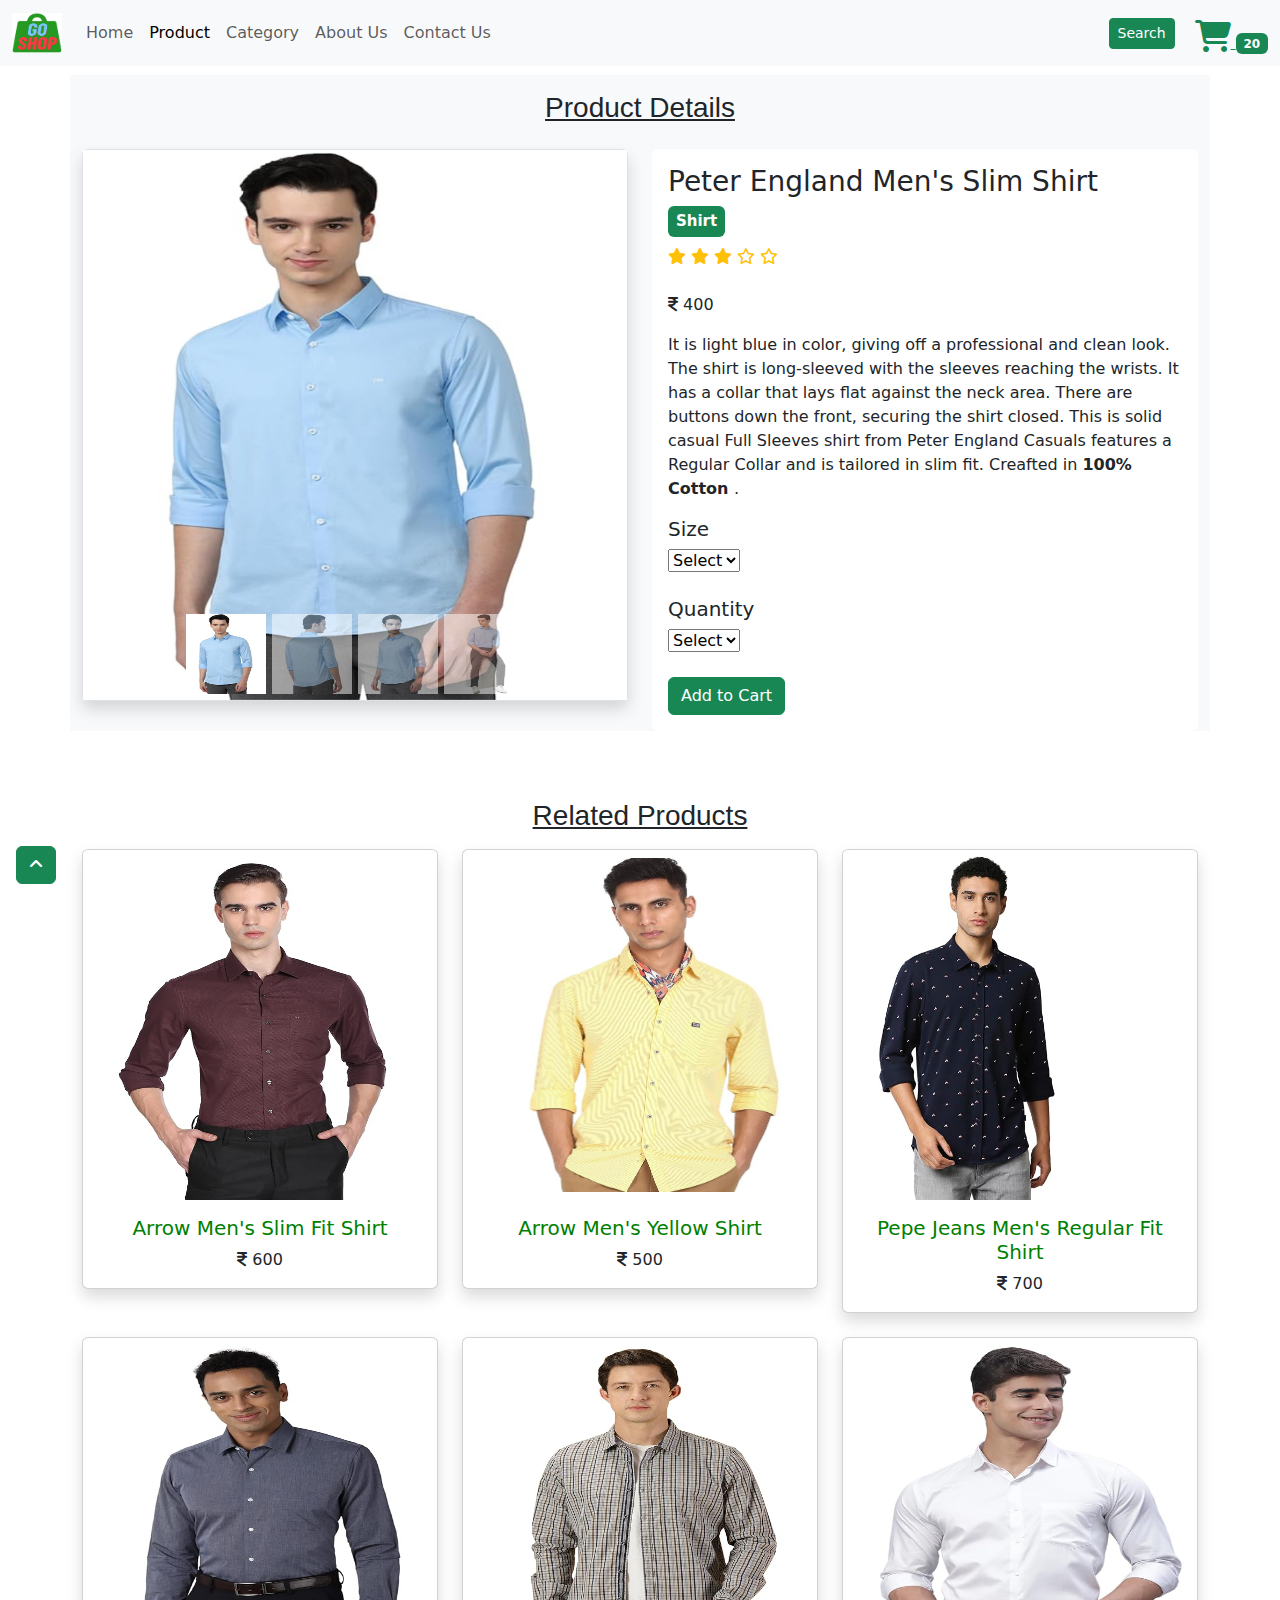
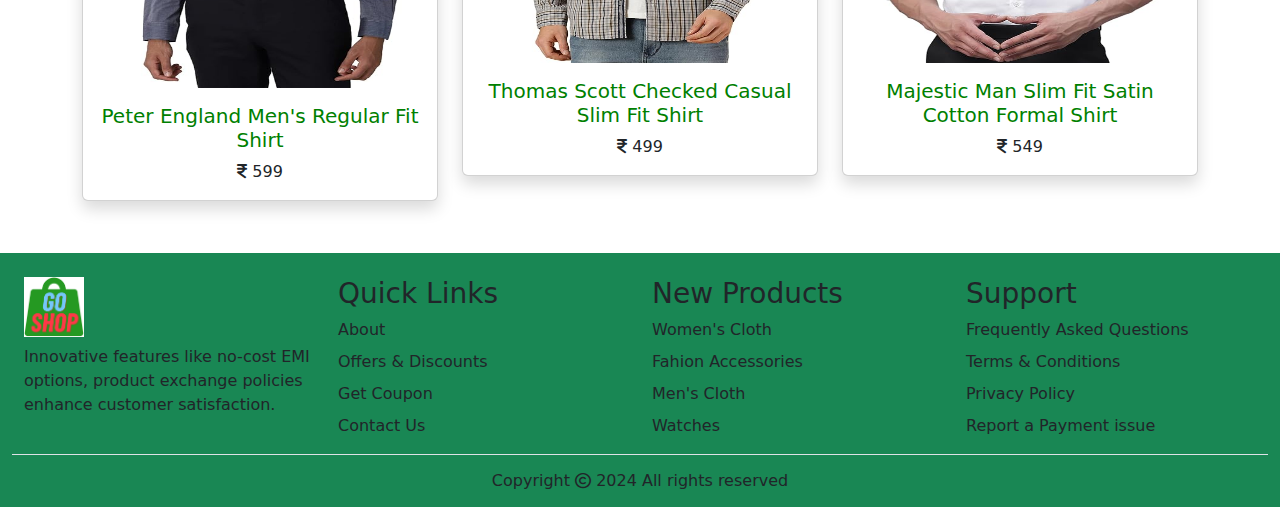
<file: product-view.html>
<!doctype html>
<html lang="en">

<head>
    <!-- Required meta tags -->
    <meta charset="utf-8">
    <meta name="viewport" content="width=device-width, initial-scale=1" , shrink-to-fit="no">

    <!-- font awsome cdn -->

    <link rel="stylesheet" href="https://cdnjs.cloudflare.com/ajax/libs/font-awesome/6.5.2/css/all.min.css">

    <!-- Bootstrap CSS -->
    <link href="https://cdn.jsdelivr.net/npm/bootstrap@5.3.3/dist/css/bootstrap.min.css" rel="stylesheet" integrity="sha384-QWTKZyjpPEjISv5WaRU9OFeRpok6YctnYmDr5pNlyT2bRjXh0JMhjY6hW+ALEwIH" crossorigin="anonymous">
    <link rel="stylesheet" href="style.css">
    <title>Product View</title>
</head>

<body>

    <!-- ------------ nav bar ------------------- -->

    <div class="fixed-top">
        <nav class="navbar navbar-expand-lg navbar-expand-lg navbar-light bg-light container-fluid" id="nav-con">
            <div class="container-fluid ">
                <a class="navbar-brand" href="./index.html"> <img src="image/logo.png" alt="GO Shope" height="40px" width="50px"></a>
                <button class="navbar-toggler bg-outline-success nav-link " type="button" data-bs-toggle="collapse" data-bs-target="#navbarSupportedContent" aria-controls="navbarSupportedContent" aria-expanded="false" aria-label="Toggle navigation">
                    <span class="navbar-toggler-icon"></span>
                </button>
                <div class="collapse navbar-collapse" id="navbarSupportedContent">
                    <ul class="navbar-nav me-auto mb-2 mb-lg-0">
                        <li class="nav-item">
                            <a class="nav-link" aria-current="page" href="index.html">Home</a>
                        </li>
                        <li class="nav-item">
                            <a class="nav-link active" href="product.html">Product</a>
                        </li>
                        <li class="nav-item">
                            <a class="nav-link" href="category.html">Category</a>
                        </li>
                        <li class="nav-item">
                            <a class="nav-link" href="about-us.html">About Us</a>
                        </li>
                        <li class="nav-item">
                            <a class="nav-link" href="contact-us.html">Contact Us</a>
                        </li>
                    </ul>
                    <div class="search" id="search">
                        <a href="search.html" class="btn btn-sm btn-success">Search</a>
                    </div>

                    <div class="cart pt-2">
                        <a href="cart.html" id="color">
                            <i class="fa-solid fa-cart-shopping fa-2x"></i>

                            <span class="badge text-bg-success">20</span>
                        </a>

                    </div>

                </div>
            </div>
        </nav>
    </div>


    <!-- ------------------------ product view section ------------------------ -->
    <section>
        <div class="container bg-light" id="header-below">
            <h3 class="text-center py-3" id="title">Product Details</h3>
            <div class="row">
                <div class="col-sm-6 mb-3 mb-sm-0 ">
                    <div class="card shadow border">
                        <div id="carouselExampleIndicators" class="carousel slide">

                            <div class="carousel-inner">
                                <div class="carousel-item active">
                                    <img src="image/men shirt-1a.jpg" class="d-block w-100" alt="men shirt" height="550px">
                                </div>
                                <div class="carousel-item">
                                    <img src="image/men shirt-1b.1.jpg" class="d-block w-100" alt="men shirt" height="550px">
                                </div>
                                <div class="carousel-item">
                                    <img src="image/men shirt-1c.jpg" class="d-block w-100" alt="men shirt" height="550px">
                                </div>
                                <div class="carousel-item">
                                    <img src="image/men shirt-1d.1.jpg" class="d-block w-100" alt="men shirt" height="550px">
                                </div>
                            </div>
                            <div class="carousel-indicators">
                                <button type="button" data-bs-target="#carouselExampleIndicators" data-bs-slide-to="0" class="active" aria-current="true" aria-label="Slide 1" id="product-view"> <img class="d-block h-100 w-100 img img-fluid" src="image/men shirt-1a.jpg" alt="men shirt" > </button>
                                <button type="button" data-bs-target="#carouselExampleIndicators" data-bs-slide-to="1" aria-label="Slide 2" id="product-view"> <img class="d-block h-100 w-100 img img-fluid" src="image/men shirt-1b.1.jpg" alt="men shirt" > </button>
                                <button type="button" data-bs-target="#carouselExampleIndicators" data-bs-slide-to="2" aria-label="Slide 3" id="product-view"> <img class="d-block h-100 w-100 img img-fluid" src="image/men shirt-1c.jpg" alt="men shirt" >  </button>
                                <button type="button" data-bs-target="#carouselExampleIndicators" data-bs-slide-to="3" aria-label="Slide 4" id="product-view"> <img class="d-block h-100 w-100 img img-fluid" src="image/men shirt-1d.1.jpg" alt="men shirt" > </button>

                            </div>
                            <button class="carousel-control-prev" type="button" data-bs-target="#carouselExampleIndicators" data-bs-slide="prev">
                              <span class="carousel-control-prev-icon" aria-hidden="true"></span>
                              <span class="visually-hidden">Previous</span>
                            </button>
                            <button class="carousel-control-next" type="button" data-bs-target="#carouselExampleIndicators" data-bs-slide="next">
                              <span class="carousel-control-next-icon" aria-hidden="true"></span>
                              <span class="visually-hidden">Next</span>
                            </button>
                        </div>

                    </div>
                </div>

                <div class="col-sm-6">
                    <div class="card border-0">
                        <div class="card-body">
                            <h3 class="card-title" style="font-weight: 400;">Peter England Men's Slim Shirt</h3>
                            <h5><span class="badge text-bg-success p-2">Shirt</span></h5>
                            <div class="row mt-2">
                                <div class="text-warning">
                                    <i class="fa-solid fa-star"></i>
                                    <i class="fa-solid fa-star"></i>
                                    <i class="fa-solid fa-star"></i>
                                    <i class="fa-regular fa-star"></i>
                                    <i class="fa-regular fa-star"></i>
                                </div>
                            </div>
                            <br>
                            <p class="card-text "><i class="fa-solid fa-indian-rupee-sign"></i> 400</p>
                            <p class="card-text"> It is light blue in color, giving off a professional and clean look. The shirt is long-sleeved with the sleeves reaching the wrists. It has a collar that lays flat against the neck area. There are buttons down the front, securing
                                the shirt closed. This is solid casual Full Sleeves shirt from Peter England Casuals features a Regular Collar and is tailored in slim fit. Creafted in <b>100% Cotton </b>. </p>

                            <h5>Size</h5>
                            <div>
                                <select>
                                    <option  value="select">Select</option>
                                    <option  value="39">39</option>
                                    <option value="40">40</option>
                                    <option value="42">42</option>
                                    <option value="44">44</option>
                                </select>
                            </div>

                            <br>

                            <h5>Quantity</h5>
                            <div>
                                <select>
                                    <option value="select">Select</option>
                                    <option value="39">1</option>
                                    <option value="40">2</option>
                                    <option value="42">3</option>
                                    <option value="44">4</option>
                                    <option value="44">5</option>
                                    <option value="44">6</option>
                                    <option value="44">7</option>
                                    <option value="44">8</option>
                                    <option value="44">9</option>
                                    <option value="44">10</option>
                                </select>
                            </div>
                            <br>
                            <a href="cart.html" class="btn btn-success">Add to Cart</a>
                        </div>
                    </div>
                </div>
            </div>

        </div>
    </section>

    <!-- ------------------------ Related Products --------------------- -->

    <section id="related-product">
        <div class=" mt-5 container pb-1">
            <h3 class="text-center pb-2" id="title">Related Products</h3>

            <div class="row row-cols-1 row-cols-md-3 g-4">

                <a href="#" style="text-decoration: none;">
                    <div class="col">
                        <div class="card shadow">
                            <img src="image/men-maroon-shirt.1a.jpg" class="card-img-top" alt="men shirt" height="350px">
                            <div class="card-body">
                                <h5 class="card-title text-center" style="color:green">Arrow Men's Slim Fit Shirt</h5>
                                <p class="card-text text-center "><i class="fa-solid fa-indian-rupee-sign"></i> 600</p>
                            </div>
                        </div>
                    </div>
                </a>

                <a href="#" style="text-decoration: none;">
                    <div class="col">
                        <div class="card shadow">
                            <img src="image/men-yellow-shirt.jpg" class="card-img-top p-2" alt="men shirt" height="350px">
                            <div class="card-body">
                                <h5 class="card-title text-center" style="color:green">Arrow Men's Yellow Shirt</h5>
                                <p class="card-text text-center "><i class="fa-solid fa-indian-rupee-sign"></i> 500</p>
                            </div>
                        </div>
                    </div>
                </a>

                <a href="#" style="text-decoration: none;">
                    <div class="col">
                        <div class="card shadow">
                            <img src="image/men-dotted-blue-shirt.jpg" class="card-img-top" alt="men shirt" height="350px">
                            <div class="card-body">
                                <h5 class="card-title text-center" style="color:green">Pepe Jeans Men's Regular Fit Shirt</h5>
                                <p class="card-text text-center "><i class="fa-solid fa-indian-rupee-sign"></i> 700</p>
                            </div>
                        </div>
                    </div>
                </a>

                <a href="#" style="text-decoration: none;">
                    <div class="col">
                        <div class="card shadow">
                            <img src="image/men-medium-grey shirt.jpg" class="card-img-top pt-2" alt="men shirt" height="350px">
                            <div class="card-body">
                                <h5 class="card-title text-center" style="color:green">Peter England Men's Regular Fit Shirt</h5>
                                <p class="card-text text-center "><i class="fa-solid fa-indian-rupee-sign"></i> 599</p>
                            </div>
                        </div>
                    </div>
                </a>

                <a href="#" style="text-decoration: none;">
                    <div class="col">
                        <div class="card shadow">
                            <img src="image/men-checked shirt.jpg" class="card-img-top pt-2" alt="men shirt" height="325px">
                            <div class="card-body">
                                <h5 class="card-title text-center" style="color:green">Thomas Scott Checked Casual Slim Fit Shirt</h5>
                                <p class="card-text text-center "><i class="fa-solid fa-indian-rupee-sign"></i> 499</p>
                            </div>
                        </div>
                    </div>
                </a>

                <a href="#" style="text-decoration: none;">
                    <div class="col">
                        <div class="card shadow">
                            <img src="image/men-satin-white shirt.jpg" class="card-img-top pt-2" alt="men shirt" height="325px">
                            <div class="card-body">
                                <h5 class="card-title text-center" style="color:green">Majestic Man Slim Fit Satin Cotton Formal Shirt</h5>
                                <p class="card-text text-center "><i class="fa-solid fa-indian-rupee-sign"></i> 549</p>
                            </div>
                        </div>
                    </div>
                </a>

            </div>

        </div>
    </section>

    <!-- ------------------ footer --------------------------- -->

    <section class="container-fluid bg-success mt-5">
        <div class="container-fluid">
            <div class="row row-cols-4">
                <div class="col text-left">
                    <a href="#"> <img src="image/logo.png" alt="logo" height="60px" class="mt-4 ml-3"> </a>
                    <div>
                        <p class="mt-2">Innovative features like no-cost EMI options, product exchange policies enhance customer satisfaction. </p>
                    </div>
                </div>
                <div class="col">
                    <h3 class="mt-4" id="quick">Quick Links</h3>
                    <ul class="list-unstyled">
                        <li class="mb-2"><a class="page-link" href="about-us.html">About</a></li>
                        <li class="mb-2"><a class="page-link" href="#related-product">Offers & Discounts</a></li>
                        <li class="mb-2"><a class="page-link" href="#">Get Coupon</a></li>
                        <li class="mb-2"><a class="page-link" href="contact-us.html">Contact Us</a></li>
                    </ul>

                </div>
                <div class="col">
                    <h3 class="mt-4" id="quick">New Products</h3>
                    <ul class="list-unstyled">
                        <li class="mb-2"><a class="page-link" href="index.html">Women's Cloth</a></li>
                        <li class="mb-2"><a class="page-link" href="index.html">Fahion Accessories</a></li>
                        <li class="mb-2"><a class="page-link" href="index.html">Men's Cloth</a></li>
                        <li class="mb-2"><a class="page-link" href="index.html">Watches</a></li>
                    </ul>
                </div>
                <div class="col">
                    <h3 class="mt-4" id="quick">Support</h3>
                    <ul class="list-unstyled">
                        <li class="mb-2"><a class="page-link" href="contact-us.html">Frequently Asked Questions</a></li>
                        <li class="mb-2"><a class="page-link" href="about-us.html">Terms & Conditions</a></li>
                        <li class="mb-2"><a class="page-link" href="about-us.html">Privacy Policy</a></li>
                        <li class="mb-2"><a class="page-link" href="contact-us.html">Report a Payment issue</a></li>
                    </ul>
                </div>
            </div>
        </div>

        <div class="border-top pb-2">
            <h6 class="mt-3 text-center">Copyright <i class="fa-regular fa-copyright"></i> 2024 All rights reserved </h6>

        </div>
    </section>

    <div class="fixed-bottom p-3">
        <a href="#" id="button-top" class="btn bnt-lg btn-success" role="button"> <i class="fa-solid fa-angle-up"></i> </a>
    </div>







    <!-- Option 1: Bootstrap Bundle with Popper -->
    <script src="https://cdnjs.cloudflare.com/ajax/libs/jquery/3.7.1/jquery.slim.min.js">
    </script>
    <script src="https://cdn.jsdelivr.net/npm/@popperjs/core@2.9.2/dist/umd/popper.min.js" integrity="sha384-IQsoLXl5PILFhosVNubq5LC7Qb9DXgDA9i+tQ8Zj3iwWAwPtgFTxbJ8NT4GN1R8p" crossorigin="anonymous"></script>

    <script src="https://cdn.jsdelivr.net/npm/bootstrap@5.3.3/dist/js/bootstrap.bundle.min.js" integrity="sha384-YvpcrYf0tY3lHB60NNkmXc5s9fDVZLESaAA55NDzOxhy9GkcIdslK1eN7N6jIeHz" crossorigin="anonymous"></script>




</body>

</html>
</file>
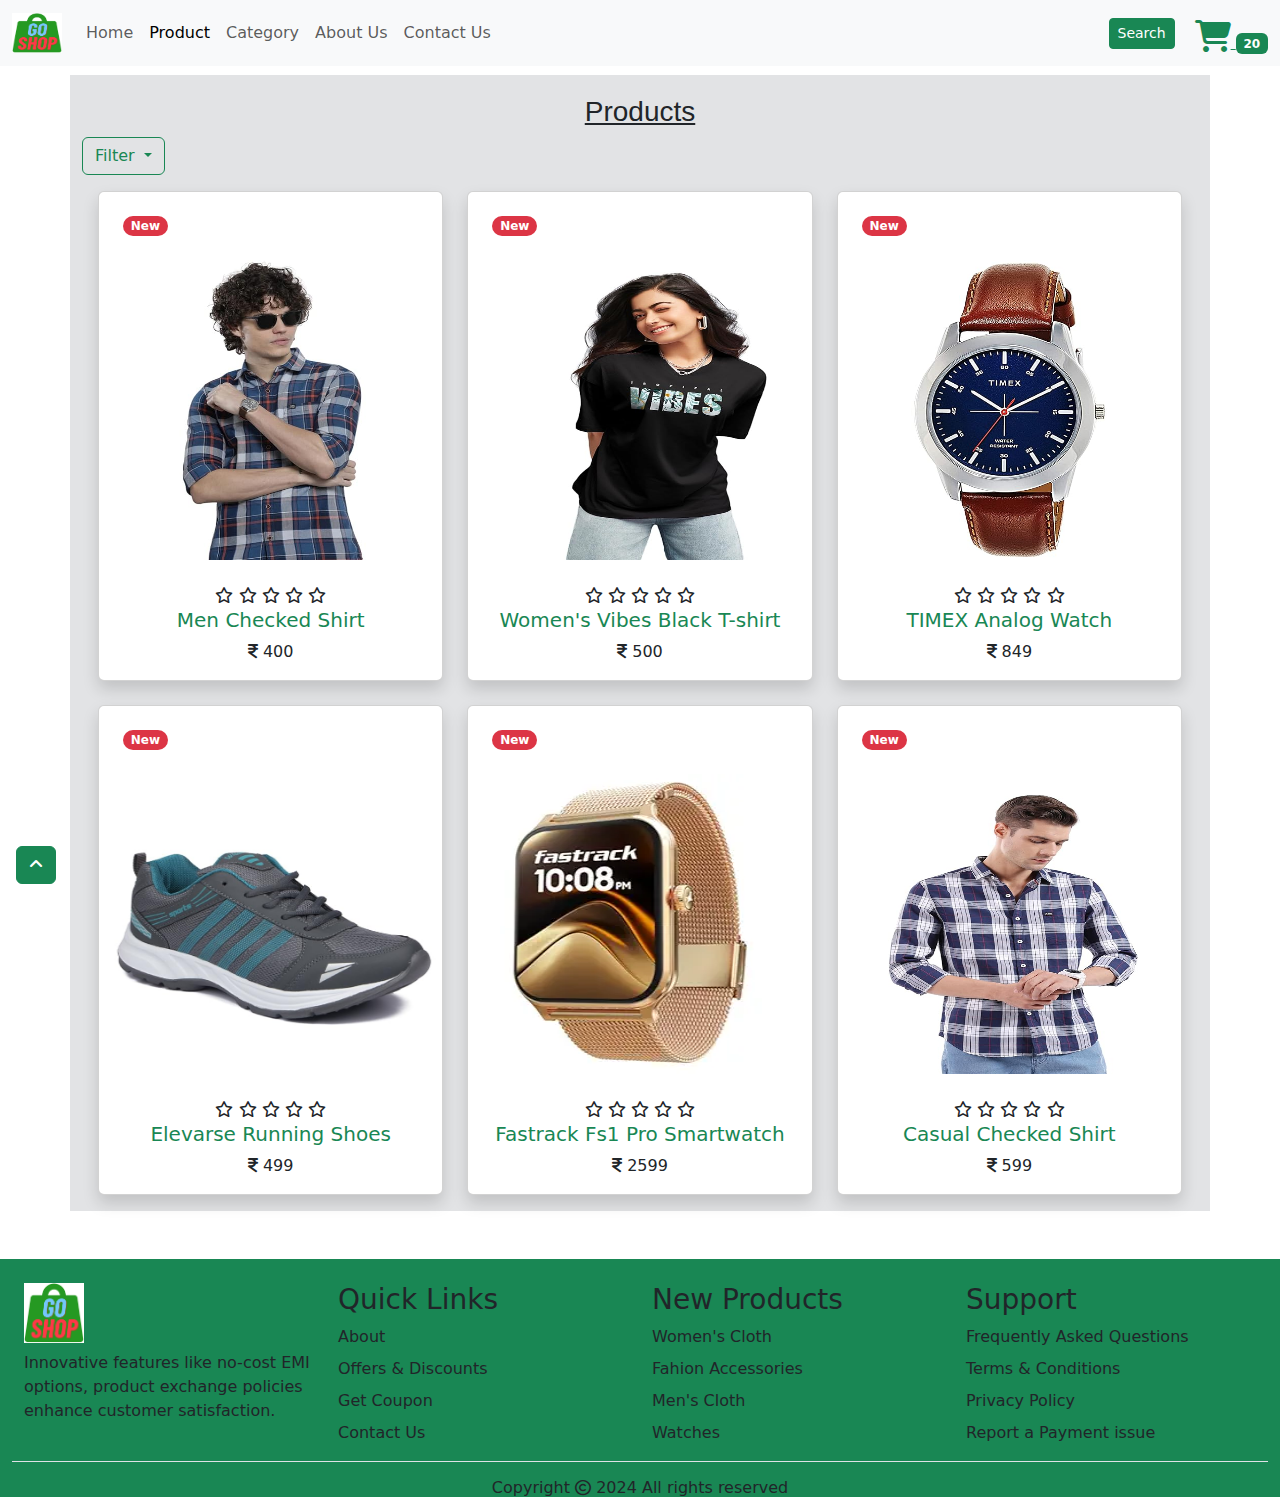
<file: product.html>
<!doctype html>
<html lang="en">

<head>
    <!-- Required meta tags -->
    <meta charset="utf-8">
    <meta name="viewport" content="width=device-width, initial-scale=1" , shrink-to-fit="no">

    <!-- font awsome cdn -->

    <link rel="stylesheet" href="https://cdnjs.cloudflare.com/ajax/libs/font-awesome/6.5.2/css/all.min.css">

    <!-- Bootstrap CSS -->
    <link href="https://cdn.jsdelivr.net/npm/bootstrap@5.3.3/dist/css/bootstrap.min.css" rel="stylesheet" integrity="sha384-QWTKZyjpPEjISv5WaRU9OFeRpok6YctnYmDr5pNlyT2bRjXh0JMhjY6hW+ALEwIH" crossorigin="anonymous">
    <link rel="stylesheet" href="style.css">
    <title>Product</title>
</head>

<body>

    <!-- ------------ nav bar ------------------- -->

    <div class="fixed-top">
        <nav class="navbar navbar-expand-lg navbar-expand-lg navbar-light bg-light container-fluid" id="nav-con">
            <div class="container-fluid ">
                <a class="navbar-brand" href="./index.html"> <img src="image/logo.png" alt="GO Shope" height="40px" width="50px"></a>
                <button class="navbar-toggler bg-outline-success nav-link " type="button" data-bs-toggle="collapse" data-bs-target="#navbarSupportedContent" aria-controls="navbarSupportedContent" aria-expanded="false" aria-label="Toggle navigation">
                        <span class="navbar-toggler-icon"></span>
                    </button>
                <div class="collapse navbar-collapse" id="navbarSupportedContent">
                    <ul class="navbar-nav me-auto mb-2 mb-lg-0">
                        <li class="nav-item">
                            <a class="nav-link" aria-current="page" href="index.html">Home</a>
                        </li>
                        <li class="nav-item">
                            <a class="nav-link active" href="product.html">Product</a>
                        </li>
                        <li class="nav-item">
                            <a class="nav-link" href="category.html">Category</a>
                        </li>
                        <li class="nav-item">
                            <a class="nav-link" href="about-us.html">About Us</a>
                        </li>
                        <li class="nav-item">
                            <a class="nav-link" href="contact-us.html">Contact Us</a>
                        </li>
                    </ul>
                    <div class="search" id="search">
                        <a href="search.html" class="btn btn-sm btn-success">Search</a>
                    </div>

                    <div class="cart pt-2">
                        <a href="cart.html" id="color">
                            <i class="fa-solid fa-cart-shopping fa-2x"></i>

                            <span class="badge text-bg-success">20</span>
                        </a>

                    </div>

                </div>
            </div>
        </nav>
    </div>

    <!-- ------------------------ product list ----------------- -->

    <section id="product-section">
        <div class="container bg-secondary-subtle " id="header-below">
            <div class="text-center" id="title">
                <h3>Products</h3>
            </div>

            <div class="dropdown">
                <button class="btn btn-outline-success dropdown-toggle" type="button" data-bs-toggle="dropdown" aria-expanded="false">
                  Filter
                </button>
                <div>
                    <ul class="dropdown-menu">
                        <li><a class="dropdown-item px-3 nav-link" href="#">Men</a></li>
                        <li><a class="dropdown-item px-3 nav-link" href="#">Women</a></li>
                        <li><a class="dropdown-item px-3 nav-link" href="#">Watch</a></li>
                        <li><a class="dropdown-item px-3 nav-link" href="#">Footwear</a></li>

                        <form action="#" class="mt-3">
                            <div class="form-control border-0 ">
                                <label><b>Price</b></label>
                                <br>
                                <input class=" progress" roll="progressbar" type="range" name="range" min="100" max="10000" step="100">
                                <div class="d-flex justify-content-between">
                                    <label><i class="fa-solid fa-indian-rupee-sign"></i> 100</label>
                                    <label><i class="fa-solid fa-indian-rupee-sign"></i> 10000</label>
                                </div>
                            </div>


                        </form>

                    </ul>

                </div>
            </div>

            <div class="row row-cols-1 row-cols-sm-3 g-4 p-3">
                <div class="col">
                    <div class="card shadow">
                        <div>
                            <span class="badge rounded-pill text-bg-danger m-4">New</span>

                        </div>
                        <div class="h-100">

                            <a href="product-view.html"> <img src="image/mens-1.jpg" class="card-img-top img-fluid" alt="mens" id="latestproduct"> </a>
                            <div class="card-body">
                                <div class="row mt-2">
                                    <div class=" text-center">
                                        <i class="fa-regular fa-star"></i>
                                        <i class="fa-regular fa-star"></i>
                                        <i class="fa-regular fa-star"></i>
                                        <i class="fa-regular fa-star"></i>
                                        <i class="fa-regular fa-star"></i>
                                    </div>
                                </div>
                                <a href="product-view.html" style="text-decoration: none;">
                                    <h5 class="card-title text-success text-center">Men Checked Shirt</h5>
                                </a>
                                <p class="card-text text-center "><i class="fa-solid fa-indian-rupee-sign"></i> 400</p>
                            </div>
                        </div>
                    </div>
                </div>

                <div class=" col">
                    <div class="card shadow">
                        <div>
                            <span class="badge rounded-pill text-bg-danger m-4">New</span>

                        </div>
                        <div class="h-100">

                            <a href="product-view.html"> <img src="image/womens-2.jpg" class="card-img-top img-fluid" alt="womens" id="latestproduct"> </a>
                            <div class="card-body">
                                <div class="row mt-2">
                                    <div class=" text-center">
                                        <i class="fa-regular fa-star"></i>
                                        <i class="fa-regular fa-star"></i>
                                        <i class="fa-regular fa-star"></i>
                                        <i class="fa-regular fa-star"></i>
                                        <i class="fa-regular fa-star"></i>
                                    </div>
                                </div>
                                <a href="product-view.html" style="text-decoration: none;">
                                    <h5 class="card-title text-success text-center">Women's Vibes Black T-shirt</h5>
                                </a>
                                <p class="card-text text-center "><i class="fa-solid fa-indian-rupee-sign"></i> 500</p>
                            </div>
                        </div>
                    </div>
                </div>

                <div class="col">
                    <div class="card shadow">
                        <div>
                            <span class="badge rounded-pill text-bg-danger m-4">New</span>

                        </div>
                        <div class="h-100">

                            <a href="product-view.html"> <img src="image/watch-1.jpg" class="card-img-top img-fluid" alt="watch" id="latestproduct"> </a>
                            <div class="card-body">
                                <div class="row mt-2">
                                    <div class=" text-center">
                                        <i class="fa-regular fa-star"></i>
                                        <i class="fa-regular fa-star"></i>
                                        <i class="fa-regular fa-star"></i>
                                        <i class="fa-regular fa-star"></i>
                                        <i class="fa-regular fa-star"></i>
                                    </div>
                                </div>
                                <a href="product-view.html" style="text-decoration: none;">
                                    <h5 class="card-title text-success text-center">TIMEX Analog Watch</h5>
                                </a>
                                <p class="card-text text-center "><i class="fa-solid fa-indian-rupee-sign"></i> 849 </p>
                            </div>
                        </div>
                    </div>
                </div>

                <div class="col">
                    <div class="card shadow">
                        <div>
                            <span class="badge rounded-pill text-bg-danger m-4">New</span>

                        </div>
                        <div class="h-100">

                            <a href="product-view.html"> <img src="image/footwear-1.jpg" class="card-img-top img-fluid" alt="shooes" id="latestproduct"> </a>
                            <div class="card-body">
                                <div class="row mt-2">
                                    <div class=" text-center">
                                        <i class="fa-regular fa-star"></i>
                                        <i class="fa-regular fa-star"></i>
                                        <i class="fa-regular fa-star"></i>
                                        <i class="fa-regular fa-star"></i>
                                        <i class="fa-regular fa-star"></i>
                                    </div>
                                </div>
                                <a href="product-view.html" style="text-decoration: none;">
                                    <h5 class="card-title text-success text-center">Elevarse Running Shoes</h5>
                                </a>
                                <p class="card-text text-center "><i class="fa-solid fa-indian-rupee-sign"></i> 499 </p>
                            </div>
                        </div>
                    </div>
                </div>

                <div class="col">
                    <div class="card shadow">
                        <div>
                            <span class="badge rounded-pill text-bg-danger m-4">New</span>

                        </div>
                        <div class="h-100">

                            <a href="product-view.html"> <img src="image/watch-2.webp" class="card-img-top img-fluid" alt="watch" id="latestproduct"> </a>
                            <div class="card-body">
                                <div class="row mt-2">
                                    <div class=" text-center">
                                        <i class="fa-regular fa-star"></i>
                                        <i class="fa-regular fa-star"></i>
                                        <i class="fa-regular fa-star"></i>
                                        <i class="fa-regular fa-star"></i>
                                        <i class="fa-regular fa-star"></i>
                                    </div>
                                </div>
                                <a href="product-view.html" style="text-decoration: none;">
                                    <h5 class="card-title text-success text-center"> Fastrack Fs1 Pro Smartwatch</h5>
                                </a>
                                <p class="card-text text-center "><i class="fa-solid fa-indian-rupee-sign"></i> 2599 </p>
                            </div>
                        </div>
                    </div>
                </div>


                <div class="col">
                    <div class="card shadow">
                        <div>
                            <span class="badge rounded-pill text-bg-danger m-4">New</span>

                        </div>
                        <div class="h-100">

                            <a href="product-view.html"> <img src="image/mens-2.jpg" class="card-img-top img-fluid" alt="mens" id="latestproduct"> </a>
                            <div class="card-body">
                                <div class="row mt-2">
                                    <div class=" text-center">
                                        <i class="fa-regular fa-star"></i>
                                        <i class="fa-regular fa-star"></i>
                                        <i class="fa-regular fa-star"></i>
                                        <i class="fa-regular fa-star"></i>
                                        <i class="fa-regular fa-star"></i>
                                    </div>
                                </div>
                                <a href="product-view.html" style="text-decoration: none;">
                                    <h5 class="card-title text-success text-center"> Casual Checked Shirt</h5>
                                </a>
                                <p class="card-text text-center "><i class="fa-solid fa-indian-rupee-sign"></i> 599 </p>
                            </div>
                        </div>
                    </div>
                </div>

            </div>





    </section>


    <!-- ------------------ footer ---------------- -->

    <section class="container-fluid bg-success mt-5">
        <div class="container-fluid">
            <div class="row row-cols-4">
                <div class="col text-left">
                    <a href="#"> <img src="image/logo.png" alt="logo" height="60px" class="mt-4 ml-3"> </a>
                    <div>
                        <p class="mt-2">Innovative features like no-cost EMI options, product exchange policies enhance customer satisfaction. </p>
                    </div>
                </div>
                <div class="col">
                    <h3 class="mt-4" id="quick">Quick Links</h3>
                    <ul class="list-unstyled">
                        <li class="mb-2"><a class="page-link" href="about-us.html">About</a></li>
                        <li class="mb-2"><a class="page-link" href="#">Offers & Discounts</a></li>
                        <li class="mb-2"><a class="page-link" href="#">Get Coupon</a></li>
                        <li class="mb-2"><a class="page-link" href="contact-us.html">Contact Us</a></li>
                    </ul>

                </div>
                <div class="col">
                    <h3 class="mt-4" id="quick">New Products</h3>
                    <ul class="list-unstyled">
                        <li class="mb-2"><a class="page-link" href="#product-section">Women's Cloth</a></li>
                        <li class="mb-2"><a class="page-link" href="#product-section">Fahion Accessories</a></li>
                        <li class="mb-2"><a class="page-link" href="#product-section">Men's Cloth</a></li>
                        <li class="mb-2"><a class="page-link" href="#product-section">Watches</a></li>
                    </ul>
                </div>
                <div class="col">
                    <h3 class="mt-4" id="quick">Support</h3>
                    <ul class="list-unstyled">
                        <li class="mb-2"><a class="page-link" href="contact-us.html">Frequently Asked Questions</a></li>
                        <li class="mb-2"><a class="page-link" href="about-us.html">Terms & Conditions</a></li>
                        <li class="mb-2"><a class="page-link" href="about-us.html">Privacy Policy</a></li>
                        <li class="mb-2"><a class="page-link" href="contact-us.html">Report a Payment issue</a></li>
                    </ul>
                </div>
            </div>
        </div>

        <div class="border-top">
            <h6 class="mt-3 text-center">Copyright <i class="fa-regular fa-copyright"></i> 2024 All rights reserved </h6>

        </div>


    </section>

    <div class="fixed-bottom p-3">
        <a href="#" id="button-top" class="btn bnt-lg btn-success" role="button"> <i class="fa-solid fa-angle-up"></i> </a>
    </div>


    <!-- Option 1: Bootstrap Bundle with Popper -->
    <script src="https://cdnjs.cloudflare.com/ajax/libs/jquery/3.7.1/jquery.slim.min.js">
    </script>
    <script src="https://cdn.jsdelivr.net/npm/@popperjs/core@2.9.2/dist/umd/popper.min.js" integrity="sha384-IQsoLXl5PILFhosVNubq5LC7Qb9DXgDA9i+tQ8Zj3iwWAwPtgFTxbJ8NT4GN1R8p" crossorigin="anonymous"></script>

    <script src="https://cdn.jsdelivr.net/npm/bootstrap@5.3.3/dist/js/bootstrap.bundle.min.js" integrity="sha384-YvpcrYf0tY3lHB60NNkmXc5s9fDVZLESaAA55NDzOxhy9GkcIdslK1eN7N6jIeHz" crossorigin="anonymous"></script>




</body>

</html>
</file>
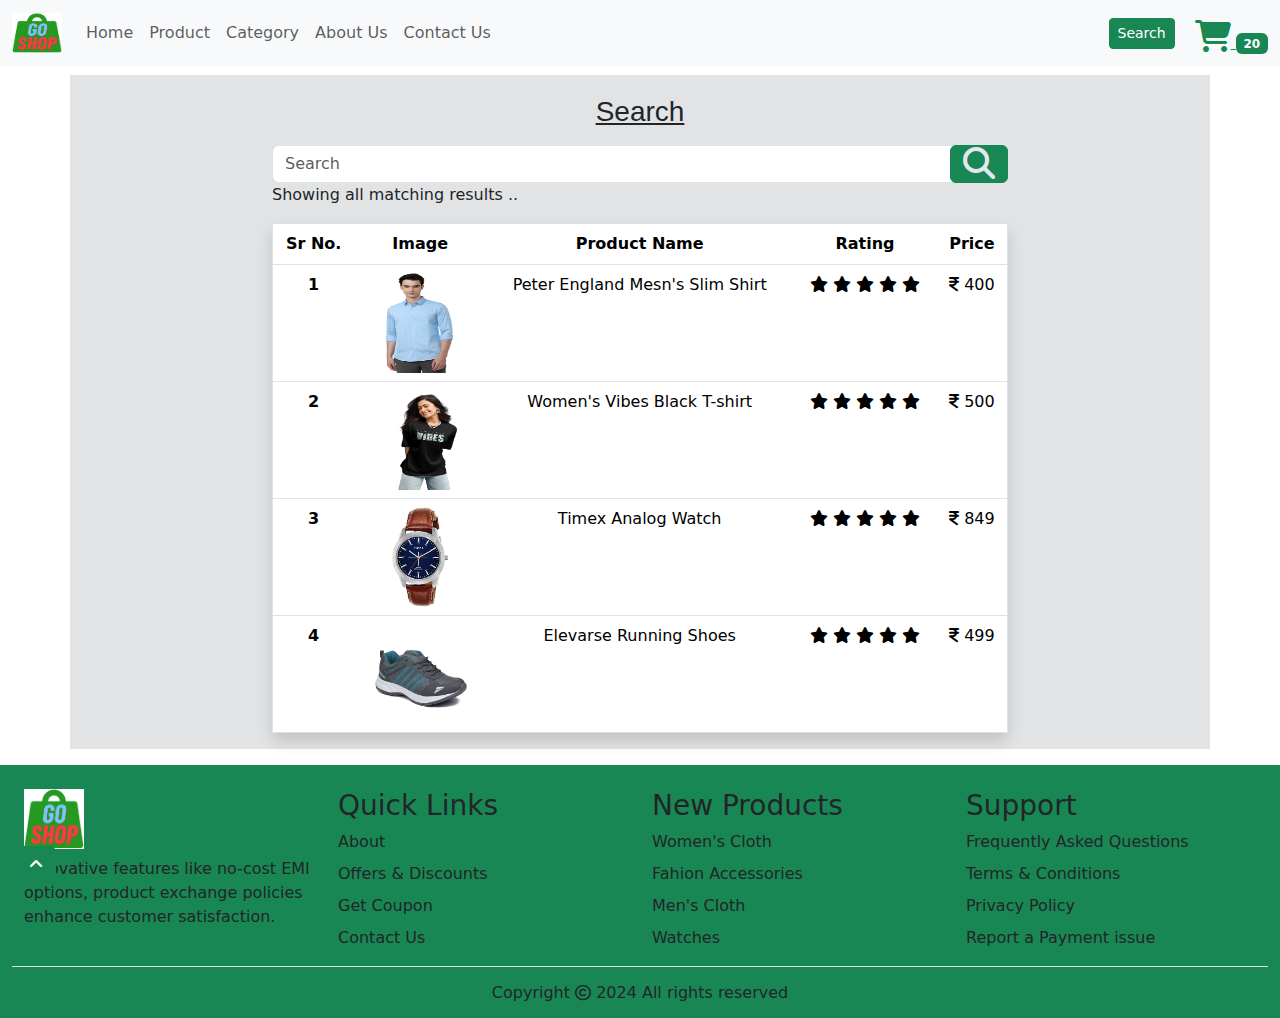
<file: search.html>
<!doctype html>
<html lang="en">

<head>
    <!-- Required meta tags -->
    <meta charset="utf-8">
    <meta name="viewport" content="width=device-width, initial-scale=1" , shrink-to-fit="no">

    <!-- font awsome cdn -->

    <link rel="stylesheet" href="https://cdnjs.cloudflare.com/ajax/libs/font-awesome/6.5.2/css/all.min.css">

    <!-- Bootstrap CSS -->
    <link href="https://cdn.jsdelivr.net/npm/bootstrap@5.3.3/dist/css/bootstrap.min.css" rel="stylesheet" integrity="sha384-QWTKZyjpPEjISv5WaRU9OFeRpok6YctnYmDr5pNlyT2bRjXh0JMhjY6hW+ALEwIH" crossorigin="anonymous">
    <link rel="stylesheet" href="style.css">
    <title>Search</title>
</head>

<body>

    <!-- ------------ nav bar ------------------- -->

    <div class="fixed-top">
        <nav class="navbar navbar-expand-lg navbar-expand-lg navbar-light bg-light container-fluid" id="nav-con">
            <div class="container-fluid ">
                <a class="navbar-brand" href="./index.html"> <img src="image/logo.png" alt="GO Shope" height="40px" width="50px"></a>
                <button class="navbar-toggler bg-outline-success nav-link " type="button" data-bs-toggle="collapse" data-bs-target="#navbarSupportedContent" aria-controls="navbarSupportedContent" aria-expanded="false" aria-label="Toggle navigation">
                        <span class="navbar-toggler-icon"></span>
                    </button>
                <div class="collapse navbar-collapse" id="navbarSupportedContent">
                    <ul class="navbar-nav me-auto mb-2 mb-lg-0">
                        <li class="nav-item">
                            <a class="nav-link" aria-current="page" href="index.html">Home</a>
                        </li>
                        <li class="nav-item">
                            <a class="nav-link" href="product.html">Product</a>
                        </li>
                        <li class="nav-item">
                            <a class="nav-link" href="category.html">Category</a>
                        </li>
                        <li class="nav-item">
                            <a class="nav-link" href="about-us.html">About Us</a>
                        </li>
                        <li class="nav-item">
                            <a class="nav-link" href="contact-us.html">Contact Us</a>
                        </li>
                    </ul>
                    <div class="search" id="search">
                        <a href="search.html" class="btn btn-sm btn-success">Search</a>
                    </div>

                    <div class="cart pt-2">
                        <a href="cart.html" id="color">
                            <i class="fa-solid fa-cart-shopping fa-2x"></i>

                            <span class="badge text-bg-success">20</span>
                        </a>

                    </div>

                </div>
            </div>
        </nav>
    </div>


    <!-- -------------------- search page ------------------- -->

    <section>
        <div class="container bg-secondary-subtle" id="header-below">

            <h3 class="text-center " id="title">Search</h3>

            <div class="row d-flex justify-content-center">

                <div class="col-md-8">

                    <div class="form-group mt-2">
                        <input class="form-control" type="search" name="Search" placeholder="Search" id="Search">

                    </div>

                    <div class=" text-end" style="margin-top: -38px;">
                        <button class="btn btn-success" type="button"> 
                        <i class="fa-solid fa-magnifying-glass fa-2xl" style="color: #e3e7ef;"></i>
                    </button>
                    </div>
                    <p>Showing all matching results ..</p>

                    <table class="table text-center shadow rounded border table-hover">
                        <thead>
                            <tr>
                                <th scope="col">Sr No.</th>
                                <th scope="col">Image</th>
                                <th scope="col">Product Name</th>
                                <th scope="col">Rating</th>
                                <th scope="col">Price</th>
                            </tr>
                        </thead>
                        <tbody>

                            <!-- ------------ product 1 ------------ -->
                            <tr>
                                <th scope="row">1</th>
                                <td>
                                    <img src="image/men shirt-1a.jpg" alt="men shirt" height="100px" width="100px">
                                </td>
                                <td> Peter England Mesn's Slim Shirt</td>

                                <td>

                                    <i class="fa-solid fa-star"></i>
                                    <i class="fa-solid fa-star"></i>
                                    <i class="fa-solid fa-star"></i>
                                    <i class="fa-solid fa-star"></i>
                                    <i class="fa-solid fa-star"></i>

                                </td>

                                <td>
                                    <p class="card-text text-center ">
                                        <i class="fa-solid fa-indian-rupee-sign"></i> 400
                                    </p>
                                </td>


                            </tr>

                            <!-- ------------- product 2 ------------------ -->

                            <tr>
                                <th scope="row">2</th>
                                <td>
                                    <img src="image/womens-2.jpg" alt="women tshirt" height="100px" width="100px">
                                </td>
                                <td> Women's Vibes Black T-shirt</td>

                                <td>

                                    <i class="fa-solid fa-star"></i>
                                    <i class="fa-solid fa-star"></i>
                                    <i class="fa-solid fa-star"></i>
                                    <i class="fa-solid fa-star"></i>
                                    <i class="fa-solid fa-star"></i>

                                </td>

                                <td>
                                    <p class="card-text text-center ">
                                        <i class="fa-solid fa-indian-rupee-sign"></i> 500
                                    </p>
                                </td>


                            </tr>

                            <!-- ------------- product 3 ------------------ -->

                            <tr>
                                <th scope="row">3</th>
                                <td>
                                    <img src="image/watch-1.jpg" alt="watch" height="100px" width="100px">
                                </td>
                                <td> Timex Analog Watch</td>

                                <td>

                                    <i class="fa-solid fa-star"></i>
                                    <i class="fa-solid fa-star"></i>
                                    <i class="fa-solid fa-star"></i>
                                    <i class="fa-solid fa-star"></i>
                                    <i class="fa-solid fa-star"></i>

                                </td>

                                <td>
                                    <p class="card-text text-center ">
                                        <i class="fa-solid fa-indian-rupee-sign"></i> 849
                                    </p>
                                </td>


                            </tr>

                            <!-- ------------- product 4 ------------------ -->

                            <tr>
                                <th scope="row">4</th>
                                <td>
                                    <img src="image/footwear-1.jpg" alt="shoes" height="100px" width="100px">
                                </td>
                                <td> Elevarse Running Shoes</td>

                                <td>

                                    <i class="fa-solid fa-star"></i>
                                    <i class="fa-solid fa-star"></i>
                                    <i class="fa-solid fa-star"></i>
                                    <i class="fa-solid fa-star"></i>
                                    <i class="fa-solid fa-star"></i>

                                </td>

                                <td>
                                    <p class="card-text text-center ">
                                        <i class="fa-solid fa-indian-rupee-sign"></i> 499
                                    </p>
                                </td>


                            </tr>


                        </tbody>
                    </table>

                </div>

            </div>


        </div>
    </section>



    <!-- ------------------ footer ---------------- -->

    <section class="container-fluid bg-success mt-3">
        <div class="container-fluid">
            <div class="row row-cols-4">
                <div class="col text-left">
                    <a href="#"> <img src="image/logo.png" alt="logo" height="60px" class="mt-4 ml-3"> </a>
                    <div>
                        <p class="mt-2">Innovative features like no-cost EMI options, product exchange policies enhance customer satisfaction. </p>
                    </div>
                </div>
                <div class="col">
                    <h3 class="mt-4" id="quick">Quick Links</h3>
                    <ul class="list-unstyled">
                        <li class="mb-2"><a class="page-link" href="about-us.html">About</a></li>
                        <li class="mb-2"><a class="page-link" href="index.html">Offers & Discounts</a></li>
                        <li class="mb-2"><a class="page-link" href="#">Get Coupon</a></li>
                        <li class="mb-2"><a class="page-link" href="contact-us.html">Contact Us</a></li>
                    </ul>

                </div>
                <div class="col">
                    <h3 class="mt-4" id="quick">New Products</h3>
                    <ul class="list-unstyled">
                        <li class="mb-2"><a class="page-link" href="category.html">Women's Cloth</a></li>
                        <li class="mb-2"><a class="page-link" href="category.html">Fahion Accessories</a></li>
                        <li class="mb-2"><a class="page-link" href="category.html">Men's Cloth</a></li>
                        <li class="mb-2"><a class="page-link" href="category.html">Watches</a></li>
                    </ul>
                </div>
                <div class="col">
                    <h3 class="mt-4" id="quick">Support</h3>
                    <ul class="list-unstyled">
                        <li class="mb-2"><a class="page-link" href="contact-us.html">Frequently Asked Questions</a></li>
                        <li class="mb-2"><a class="page-link" href="about-us.html">Terms & Conditions</a></li>
                        <li class="mb-2"><a class="page-link" href="about-us.html">Privacy Policy</a></li>
                        <li class="mb-2"><a class="page-link" href="contact-us.html">Report a Payment issue</a></li>
                    </ul>
                </div>
            </div>
        </div>

        <div class="border-top pb-2">
            <h6 class="mt-3 text-center">Copyright <i class="fa-regular fa-copyright"></i> 2024 All rights reserved </h6>

        </div>
    </section>

    <div class="fixed-bottom p-3">
        <a href="#top" id="button-top" class="btn bnt-lg btn-success" role="button"> <i class="fa-solid fa-angle-up"></i> </a>
    </div>





    <!-- Option 1: Bootstrap Bundle with Popper -->
    <script src="https://cdnjs.cloudflare.com/ajax/libs/jquery/3.7.1/jquery.slim.min.js">
    </script>
    <script src="https://cdn.jsdelivr.net/npm/@popperjs/core@2.9.2/dist/umd/popper.min.js" integrity="sha384-IQsoLXl5PILFhosVNubq5LC7Qb9DXgDA9i+tQ8Zj3iwWAwPtgFTxbJ8NT4GN1R8p" crossorigin="anonymous"></script>

    <script src="https://cdn.jsdelivr.net/npm/bootstrap@5.3.3/dist/js/bootstrap.bundle.min.js" integrity="sha384-YvpcrYf0tY3lHB60NNkmXc5s9fDVZLESaAA55NDzOxhy9GkcIdslK1eN7N6jIeHz" crossorigin="anonymous"></script>




</body>

</html>
</file>
<file: style.css>
* {
    margin: 0;
    padding: 0;
    scroll-behavior: smooth;
}


/* Chrome, Safari, Edge, Opera */

input::-webkit-outer-spin-button,
input::-webkit-inner-spin-button {
    -webkit-appearance: none;
    margin: 0;
}

#color {
    color: rgb(25, 135, 84);
}


/* Firefox */

input[type=number] {
    -moz-appearance: textfield;
}


/* ---------------- navbar --------------- */

#nav-con {
    width: 100%;
}

.nav-link:hover {
    background-color: rgb(25, 135, 84);
    border-radius: 5px;
    color-scheme: inherit;
    color: rgb(255, 254, 254);
}

#search {
    margin-right: 20px;
}

#badge-1 {
    font-size: small;
    padding: 10px;
}


/* ---------------- carousel ----------------- */

#header-below {
    margin-top: 75px;
}

#font-size {
    font-weight: 400;
}


/* --------------------- shop by category ------------------- */

#image-shop-category {
    text-decoration: none;
    color: black;
}


/* --------------- latest product ------------------- */

#latestproduct {
    height: 300px;
}

#border:hover {
    border-color: rgb(25, 135, 84);
}


/* ----------------- footer ---------------------- */

#quick {
    font-weight: 400;
}

.page-link:hover {
    color: white;
    text-decoration: underline;
}

#button-top {
    text-align: right;
}


/* ................................................... */


/* ------------------ product list --------------------- */


/* ---------------------- product contanier  ---------------- */

#title {
    font-weight: 300;
    text-decoration: underline;
    font-family: Arial, Helvetica, sans-serif;
    padding-top: 20px;
}


/* --------------------- product view --------------------- */

#product-view {
    height: 80px;
    width: 80px;
    margin-bottom: -20px;
}


/* -------------------------- about-us - availability section ------------- */

#icon-size {
    font-size: 30px;
}

#icon-box:hover {
    background-color: rgb(25, 135, 84);
}


/* --------------------- Payment page ------------------------ */


/* -------------------- form Card number ---------------------- */

#c-number {
    background-color: rgb(180, 157, 201);
    width: 300px;
    border: none;
}
</file>
